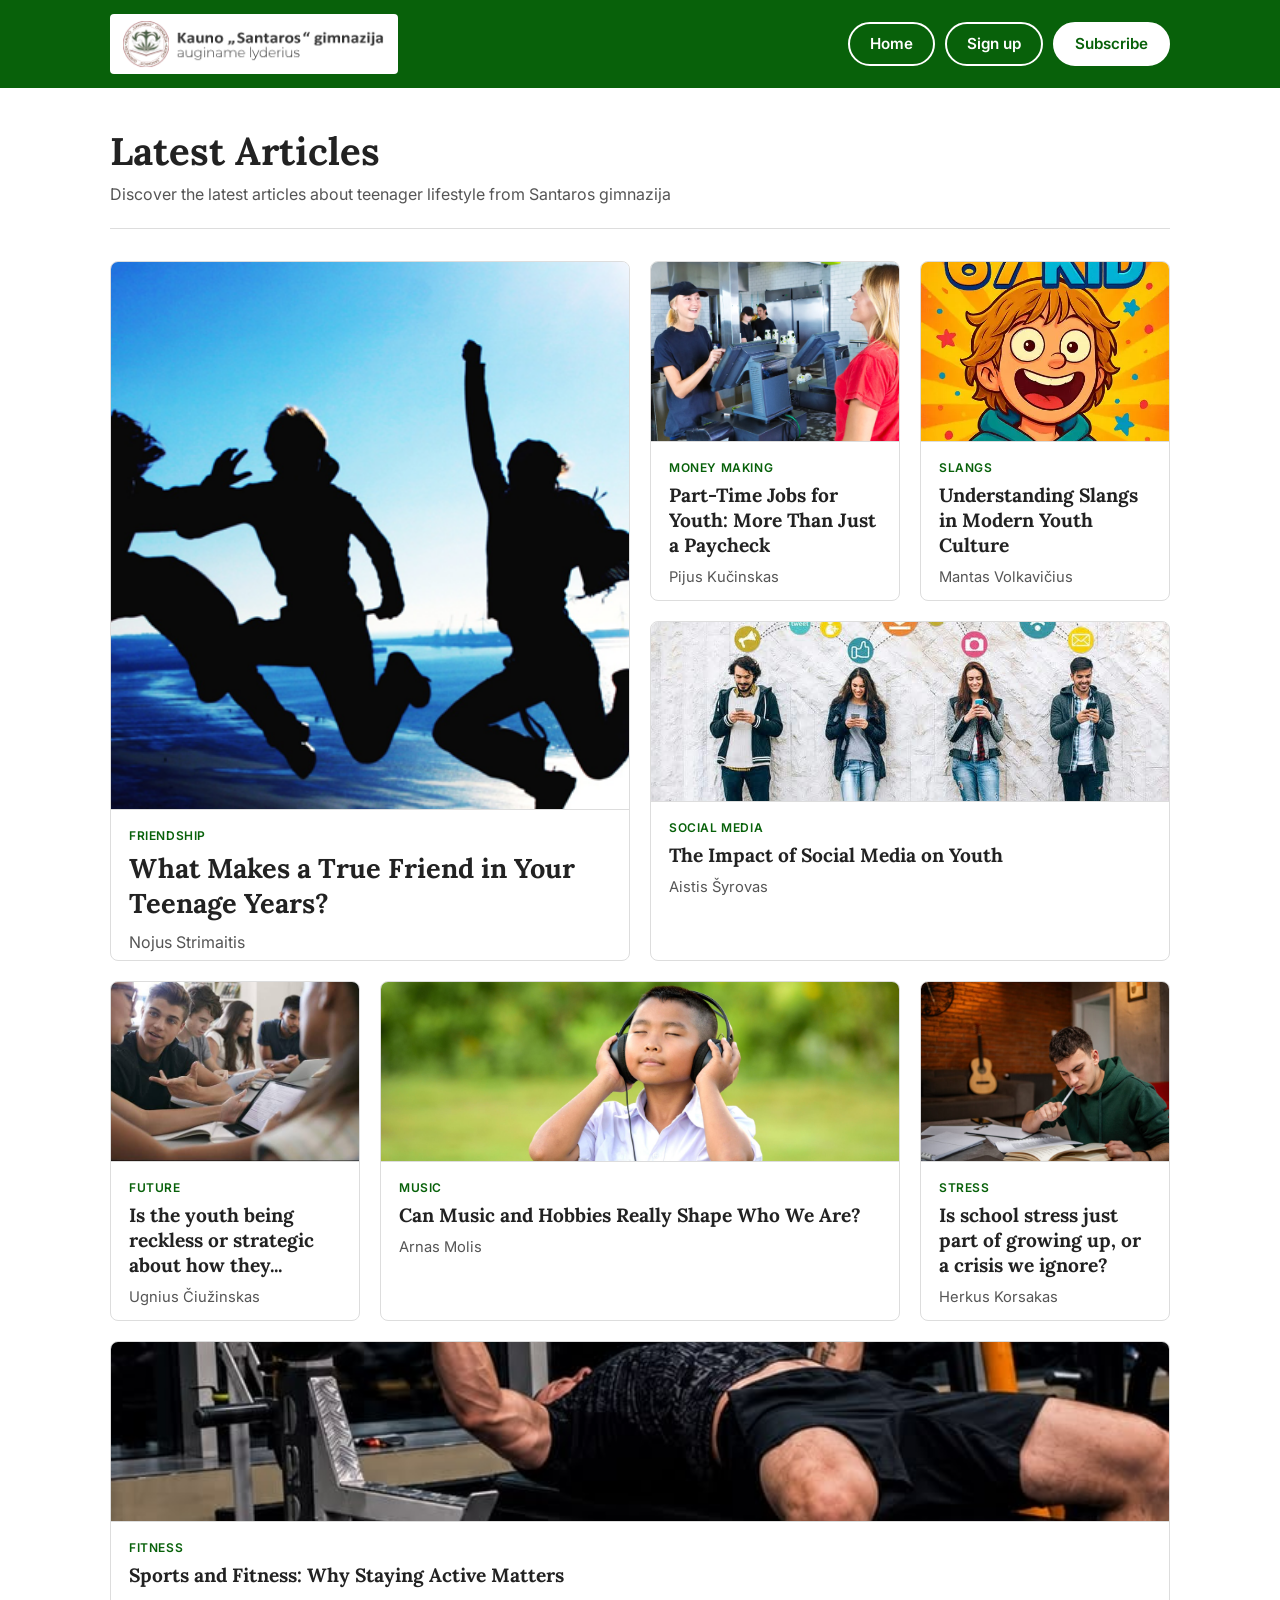
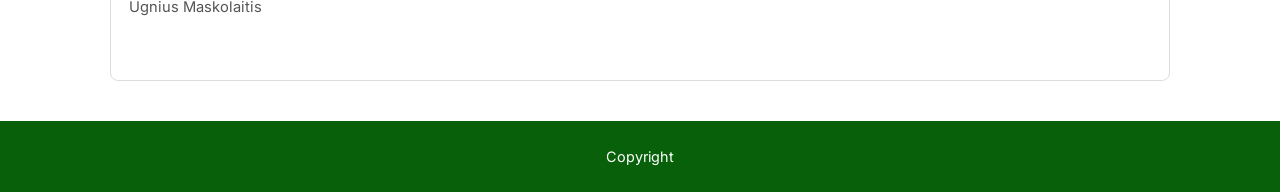
<file: index.html>
<!DOCTYPE html>
<html lang="lt">
<head>
  <meta charset="utf-8">
  <meta name="viewport" content="width=device-width, initial-scale=1, viewport-fit=cover">
  <title>Home</title>
  <link rel="icon" href="santara-logo.jpg" type="image/x-icon">
  <link rel="preconnect" href="https://fonts.googleapis.com">
  <link href="https://fonts.googleapis.com/css2?family=Lora:wght@400;700&family=Inter:wght@400;600&display=swap" rel="stylesheet">
  <link rel="stylesheet" href="css/home.css">
</head>
<body>
  <header>
    <div class="bar">
      <a class="logo" href="index.html">
        <img src="santara-new-logo.png" alt="Kauno Santaros gimnazija">
      </a>
      <nav>
        <a href="index.html">Home</a>
        <a href="#" onclick="return false">Sign up</a>
        <a class="cta" href="#" onclick="return false">Subscribe</a>
      </nav>
    </div>
  </header>

  <main>
    <h1>Latest Articles</h1>
    <p class="sub">Discover the latest articles about teenager lifestyle from Santaros gimnazija</p>
    
    <div class="grid">
      <!-- 1. Friendship -->
      <a class="card feature" href="Friendship/Artricle1.html">
        <div class="img">
          <img src="Friendship/friendship.png" alt="Friendship">
        </div>
        <div class="body">
          <span class="tag">Friendship</span>
          <h2>What Makes a True Friend in Your Teenage Years?</h2>
          <p>Nojus Strimaitis</p>
        </div>
      </a>

      <!-- 2. Money Making -->
      <a class="card" href="MoneyMaking/Artricle1.html">
        <div class="img">
          <img src="MoneyMaking/899609143_2524491261411452_3145809781350644304_n.png" alt="Money Making">
        </div>
        <div class="body">
          <span class="tag">Money Making</span>
          <h2>Part-Time Jobs for Youth: More Than Just a Paycheck</h2>
          <p>Pijus Kučinskas</p>
        </div>
      </a>

      <!-- 3. Slangs -->
      <a class="card" href="Slangs/Artricle1.html">
        <div class="img">
          <img src="Slangs/OIP.Bl46G79WP2mMJPfkw9B8qwHaHa.webp" alt="Slangs">
        </div>
        <div class="body">
          <span class="tag">Slangs</span>
          <h2>Understanding Slangs in Modern Youth Culture</h2>
          <p>Mantas Volkavičius</p>
        </div>
      </a>

      <!-- 4. Social Media -->
      <a class="card wide" href="socialMedia/Artricle1.html">
        <div class="img">
          <img src="socialMedia/download (1).jpg" alt="Social Media">
        </div>
        <div class="body">
          <span class="tag">Social Media</span>
          <h2>The Impact of Social Media on Youth</h2>
          <p>Aistis Šyrovas</p>
        </div>
      </a>

      <!-- 5. Future -->
      <a class="card" href="Future/Artricle1.html">
        <div class="img">
          <img src="Future/04c58ca1-2339-4ad8-bf11-306cc968c7b8.gif" alt="Future">
        </div>
        <div class="body">
          <span class="tag">Future</span>
          <h2>Is the youth being reckless or strategic about how they...</h2>
          <p>Ugnius Čiužinskas</p>
        </div>
      </a>

      <!-- 6. Music -->
      <a class="card wide" href="Music/Artricle1.html">
        <div class="img">
          <img src="Music/Screenshot 2026-11-12 193121.png" alt="Music">
        </div>
        <div class="body">
          <span class="tag">Music</span>
          <h2>Can Music and Hobbies Really Shape Who We Are?</h2>
          <p>Arnas Molis</p>
        </div>
      </a>

      <!-- 7. Stress -->
      <a class="card" href="Stress/Artricle1.html">
        <div class="img">
          <img src="Stress/image.png" alt="Stress">
        </div>
        <div class="body">
          <span class="tag">Stress</span>
          <h2>Is school stress just part of growing up, or a crisis we ignore?</h2>
          <p>Herkus Korsakas</p>
        </div>
      </a>

      <!-- 8. Fitness -->
      <a class="card wide full" href="Fitness/Artricle1.html">
        <div class="img">
          <img src="Fitness/2a3372b8-7e61-4d90-ba01-de84bb965b98.jpg" alt="Santara">
        </div>
        <div class="body">
          <span class="tag">Fitness</span>
          <h2>Sports and Fitness: Why Staying Active Matters</h2>
          <p>Ugnius Maskolaitis</p>
        </div>
      </a>
    </div>
  </main>

  <footer>Copyright</footer>
</body>
</html>
</file>
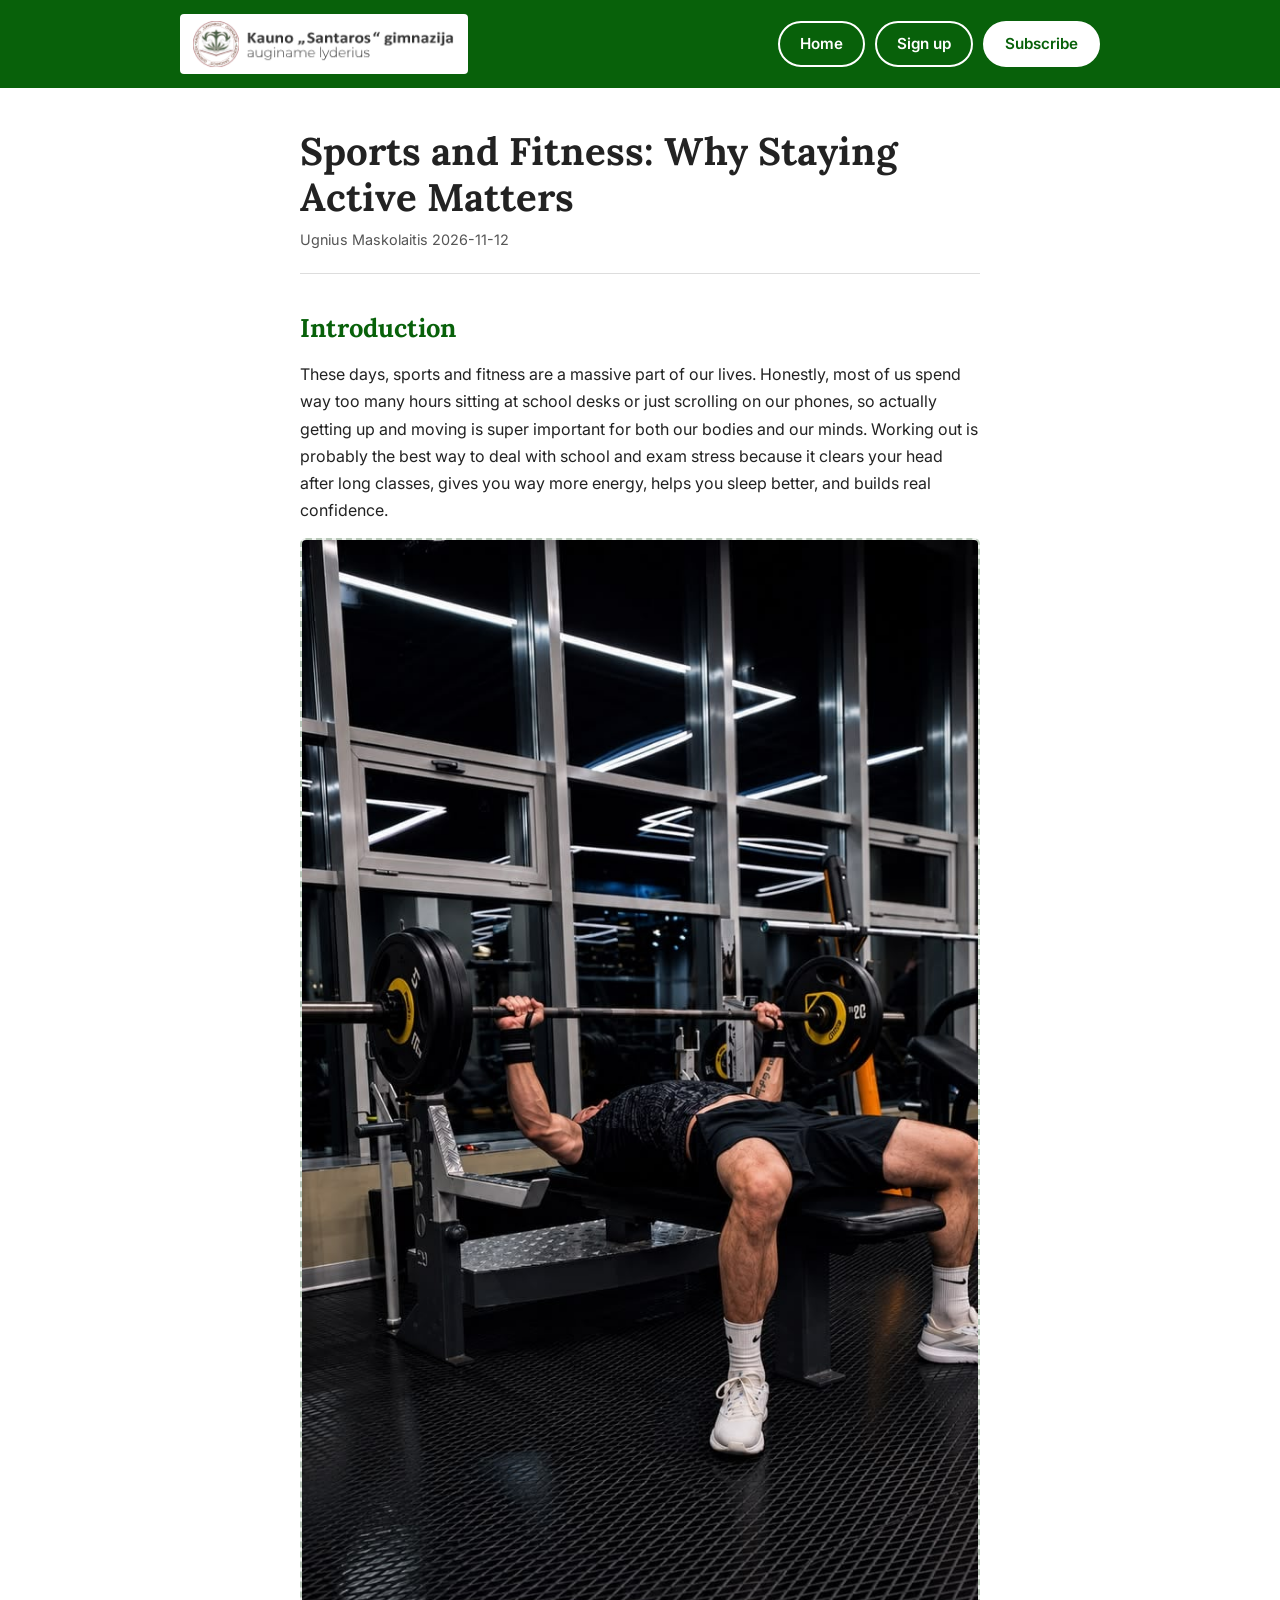
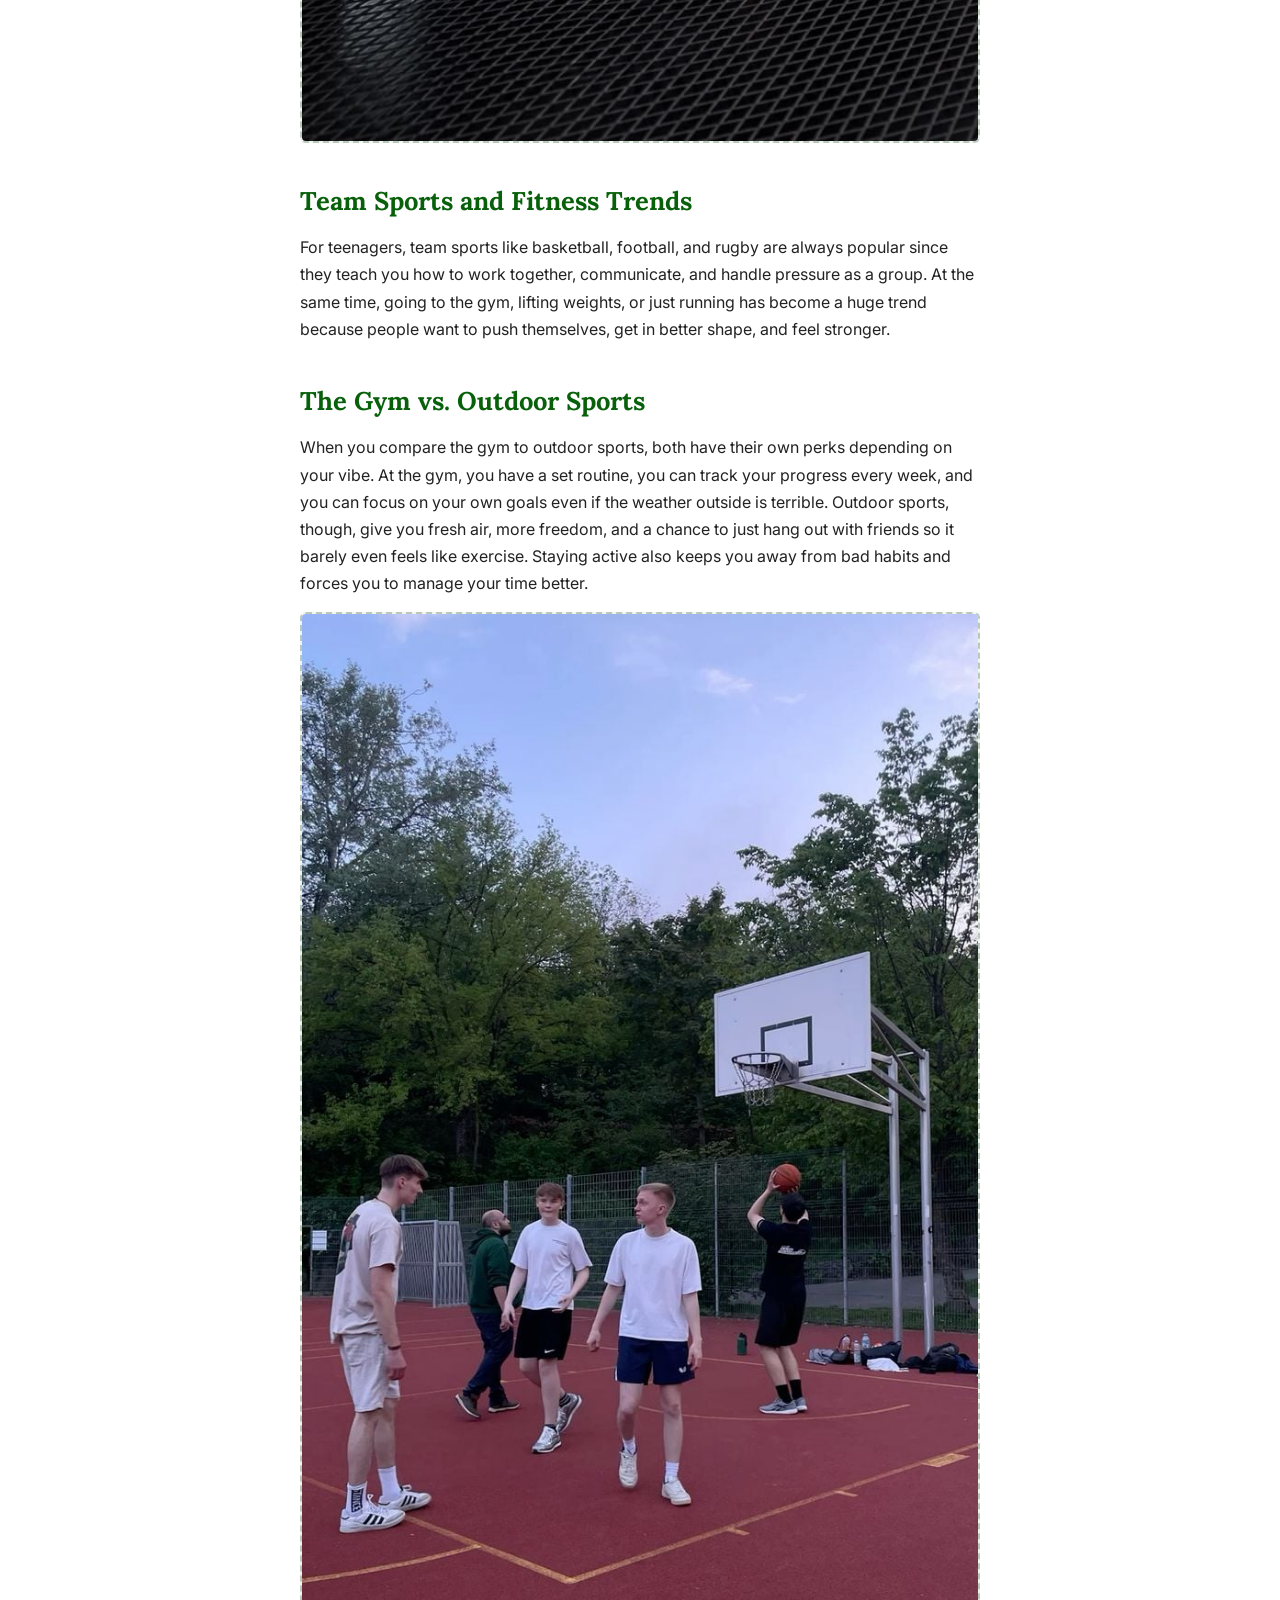
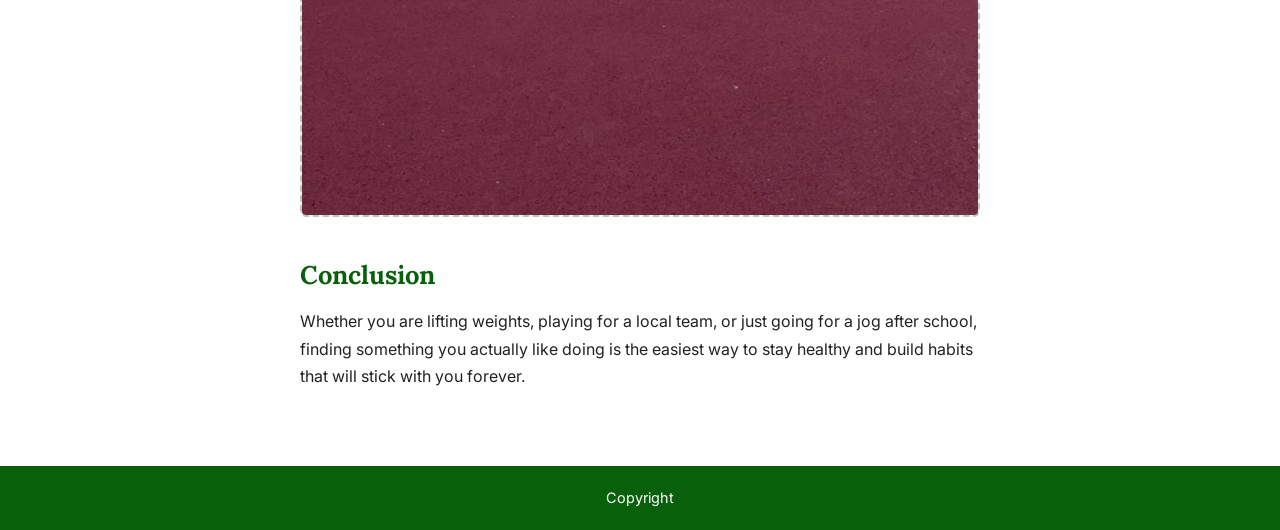
<file: Fitness/Artricle1.html>
<!DOCTYPE html>
<html lang="en">
<head>
  <meta charset="utf-8">
  <meta name="viewport" content="width=device-width, initial-scale=1, viewport-fit=cover">
  <title>Sports and Fitness: Why Staying Active Matters</title>
  <link rel="icon" href="../santara-logo.jpg" type="image/x-icon">
  <link rel="preconnect" href="https://fonts.googleapis.com">
  <link href="https://fonts.googleapis.com/css2?family=Lora:wght@400;700&family=Inter:wght@400;600&display=swap" rel="stylesheet">
  <link rel="stylesheet" href="../css/style.css">
</head>
<body>
  <header>
    <div class="bar">
      <a class="logo" href="#" onclick="return false">
        <img src="../santara-new-logo.png" alt="Kauno Santaros gimnazija">
      </a>
      <nav>
        <a href="../index.html">Home</a>
        <a href="#" onclick="return false">Sign up</a>
        <a class="cta" href="#" onclick="return false">Subscribe</a>
      </nav>
    </div>
  </header>

  <main>
    <article>
      <h1>Sports and Fitness: Why Staying Active Matters</h1>
      <p class="meta">Ugnius Maskolaitis 2026-11-12</p>
      
      <section id="intro">
        <h2>Introduction</h2>
        <p>These days, sports and fitness are a massive part of our lives. Honestly, most of us spend way too many hours sitting at school desks or just scrolling on our phones, so actually getting up and moving is super important for both our bodies and our minds. Working out is probably the best way to deal with school and exam stress because it clears your head after long classes, gives you way more energy, helps you sleep better, and builds real confidence.</p>
        <figure>
          <img class="img hero" src="2a3372b8-7e61-4d90-ba01-de84bb965b98.jpg" alt="Image placeholder">
        </figure>
      </section>

      <section id="s1">
        <h2>Team Sports and Fitness Trends</h2>
        <p>For teenagers, team sports like basketball, football, and rugby are always popular since they teach you how to work together, communicate, and handle pressure as a group. At the same time, going to the gym, lifting weights, or just running has become a huge trend because people want to push themselves, get in better shape, and feel stronger.</p>
        
      </section>

      <section id="s2">
        <h2>The Gym vs. Outdoor Sports</h2>
        <p>When you compare the gym to outdoor sports, both have their own perks depending on your vibe. At the gym, you have a set routine, you can track your progress every week, and you can focus on your own goals even if the weather outside is terrible. Outdoor sports, though, give you fresh air, more freedom, and a chance to just hang out with friends so it barely even feels like exercise. Staying active also keeps you away from bad habits and forces you to manage your time better.</p>
        <figure>
          <img class="img" src="15bc6e39-9980-4786-9999-7d5f4f20382f.jpg" alt="Image placeholder">
        </figure>
      </section>

      <section id="s3">
        <h2>Conclusion</h2>
        <p>Whether you are lifting weights, playing for a local team, or just going for a jog after school, finding something you actually like doing is the easiest way to stay healthy and build habits that will stick with you forever.</p>
      </section>
    </article>
  </main>

  <footer>Copyright</footer>
</body>
</html>
</file>
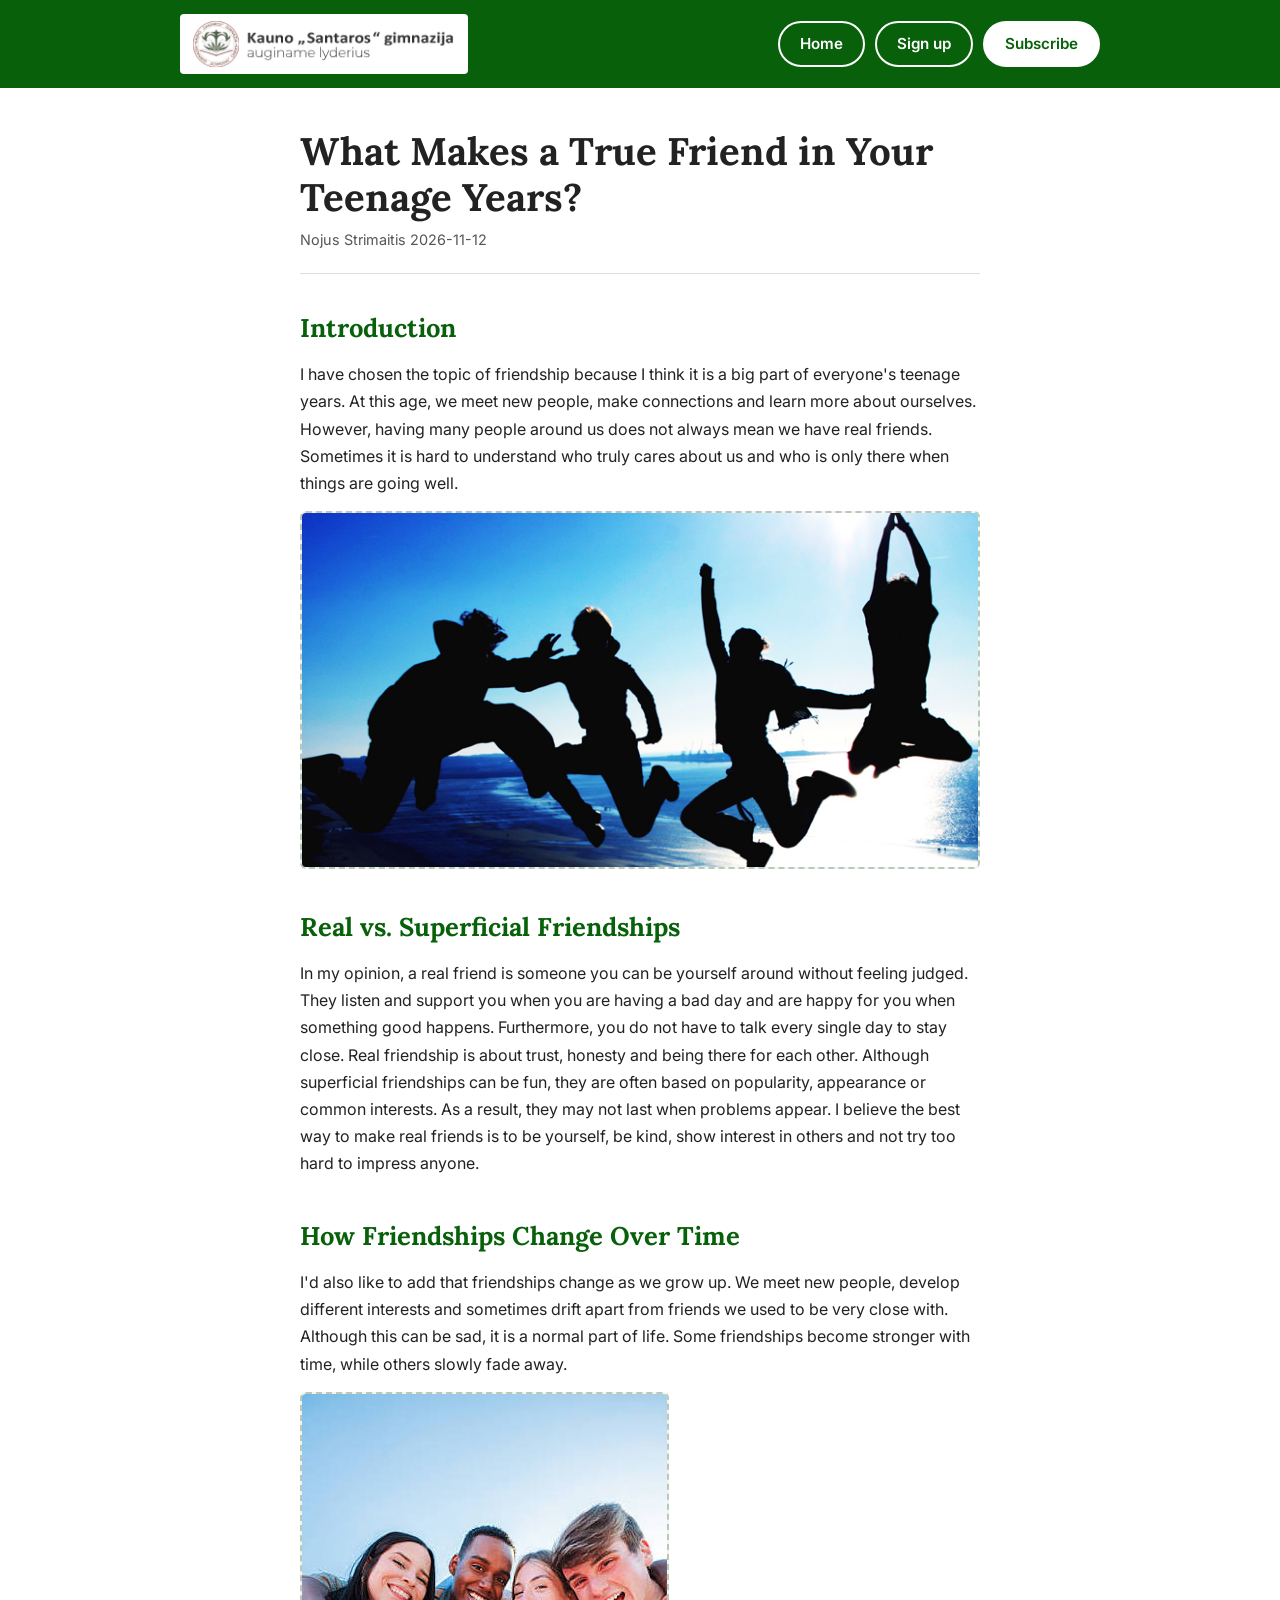
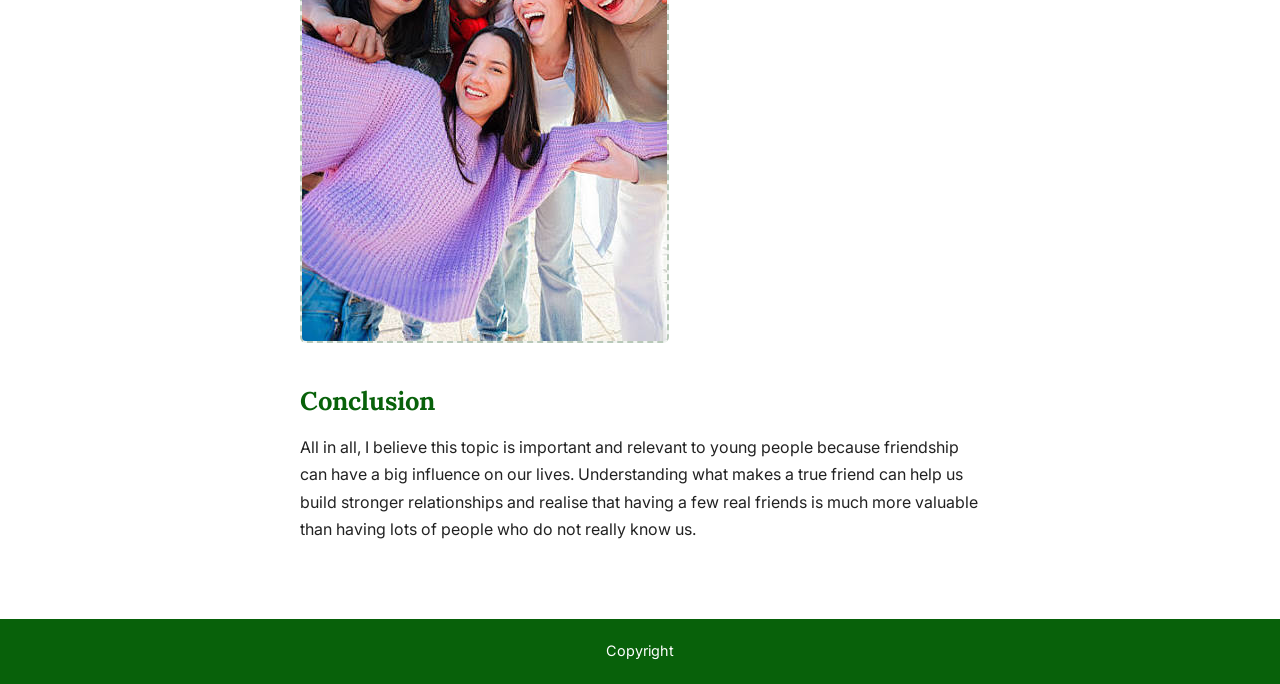
<file: Friendship/Artricle1.html>
<!DOCTYPE html>
<html lang="en">
<head>
  <meta charset="utf-8">
  <meta name="viewport" content="width=device-width, initial-scale=1, viewport-fit=cover">
  <title>What Makes a True Friend in Your Teenage Years?</title>
  <link rel="icon" href="../santara-logo.jpg" type="image/x-icon">
  <link rel="preconnect" href="https://fonts.googleapis.com">
  <link href="https://fonts.googleapis.com/css2?family=Lora:wght@400;700&family=Inter:wght@400;600&display=swap" rel="stylesheet">
  <link rel="stylesheet" href="../css/style.css">
</head>
<body>
  <header>
    <div class="bar">
      <a class="logo" href="#" onclick="return false">
        <img src="../santara-new-logo.png" alt="Kauno Santaros gimnazija">
      </a>
      <nav>
        <a href="../index.html">Home</a>
        <a href="#" onclick="return false">Sign up</a>
        <a class="cta" href="#" onclick="return false">Subscribe</a>
      </nav>
    </div>
  </header>

  <main>
    <article>
      <h1>What Makes a True Friend in Your Teenage Years?</h1>
      <p class="meta">Nojus Strimaitis 2026-11-12</p>
      
      <section id="intro">
        <h2>Introduction</h2>
        <p>I have chosen the topic of friendship because I think it is a big part of everyone's teenage years. At this age, we meet new people, make connections and learn more about ourselves. However, having many people around us does not always mean we have real friends. Sometimes it is hard to understand who truly cares about us and who is only there when things are going well.</p>
        <figure>
          <img class="img hero" src="friendship.png" alt="Image placeholder">
        </figure>
      </section>

      <section id="s1">
        <h2>Real vs. Superficial Friendships</h2>
        <p>In my opinion, a real friend is someone you can be yourself around without feeling judged. They listen and support you when you are having a bad day and are happy for you when something good happens. Furthermore, you do not have to talk every single day to stay close. Real friendship is about trust, honesty and being there for each other. Although superficial friendships can be fun, they are often based on popularity, appearance or common interests. As a result, they may not last when problems appear. I believe the best way to make real friends is to be yourself, be kind, show interest in others and not try too hard to impress anyone.</p>
       
      </section>

      <section id="s2">
        <h2>How Friendships Change Over Time</h2>
        <p>I'd also like to add that friendships change as we grow up. We meet new people, develop different interests and sometimes drift apart from friends we used to be very close with. Although this can be sad, it is a normal part of life. Some friendships become stronger with time, while others slowly fade away.</p>
        <figure>
          <img class="img hero" src="images.png" alt="Image placeholder">
        </figure>
      </section>

      <section id="s3">
        <h2>Conclusion</h2>
        <p>All in all, I believe this topic is important and relevant to young people because friendship can have a big influence on our lives. Understanding what makes a true friend can help us build stronger relationships and realise that having a few real friends is much more valuable than having lots of people who do not really know us.</p>
      </section>
    </article>
  </main>

  <footer>Copyright</footer>
</body>
</html>
</file>
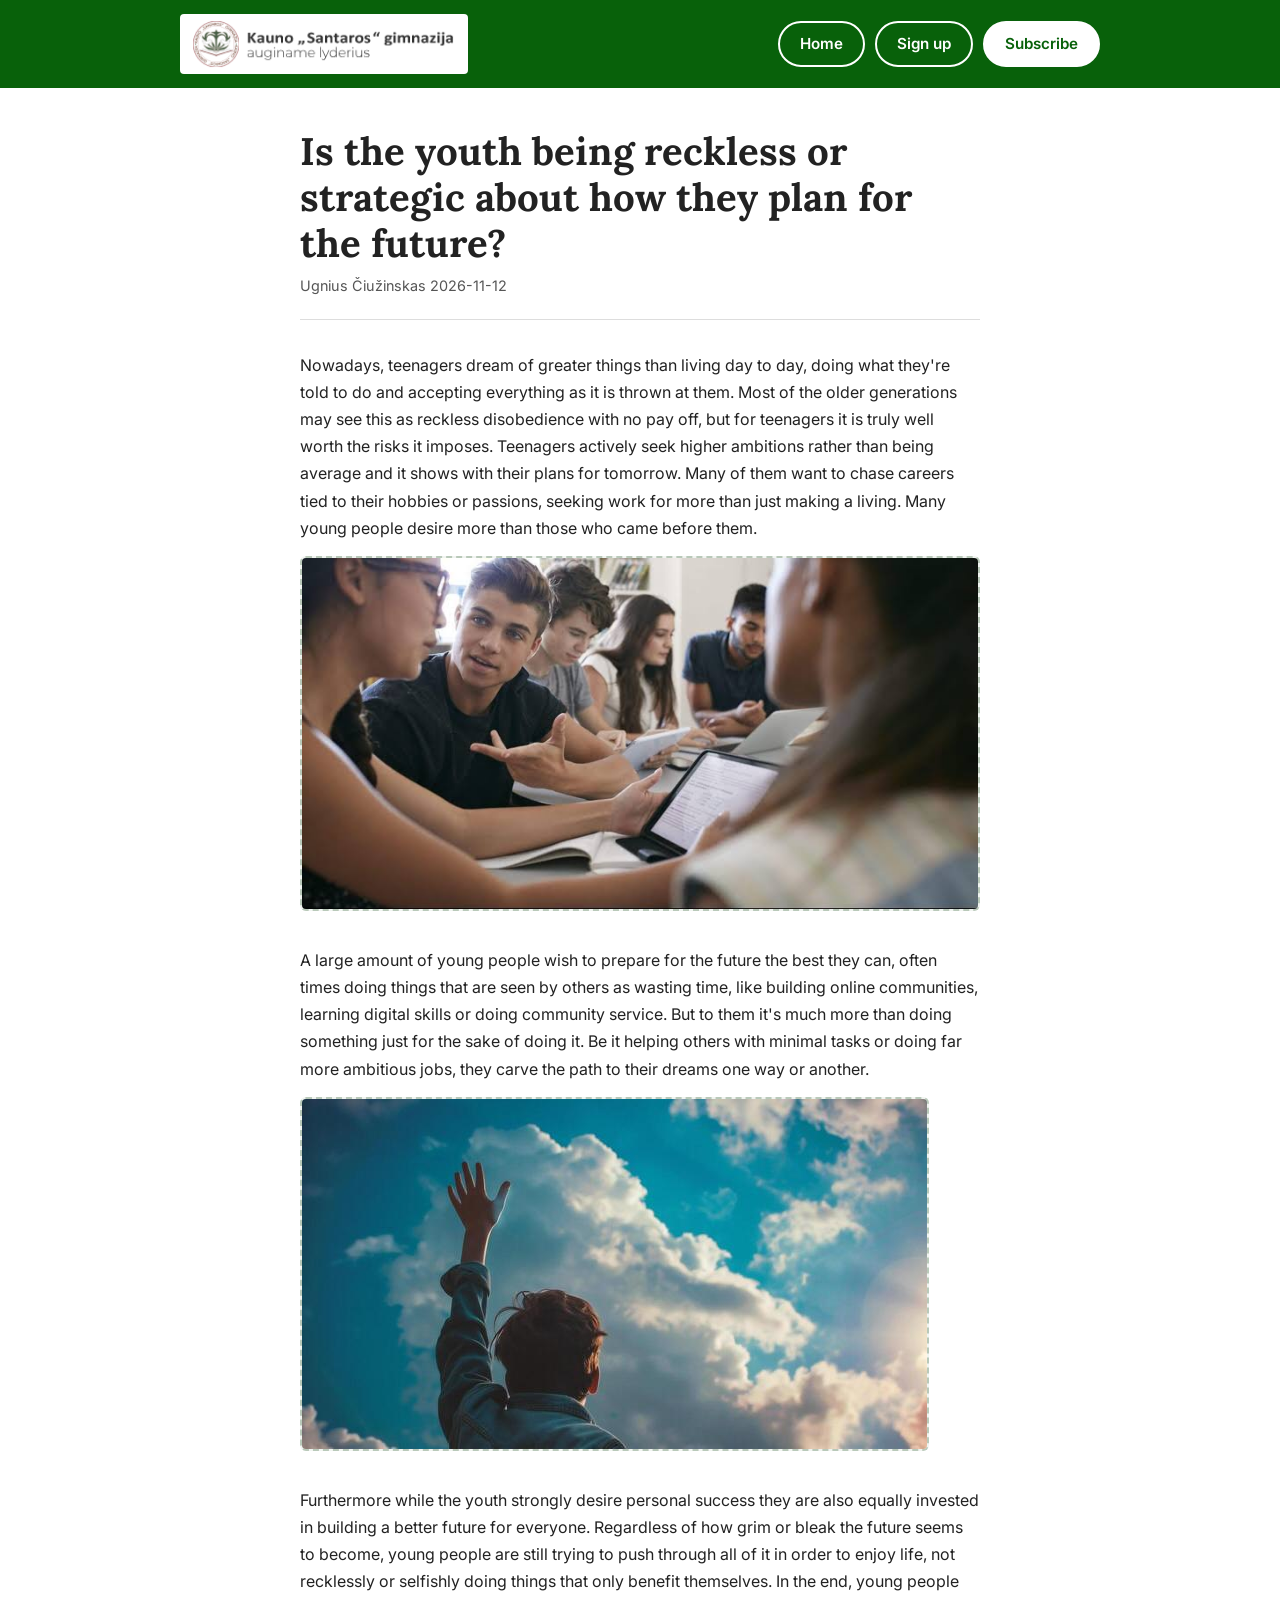
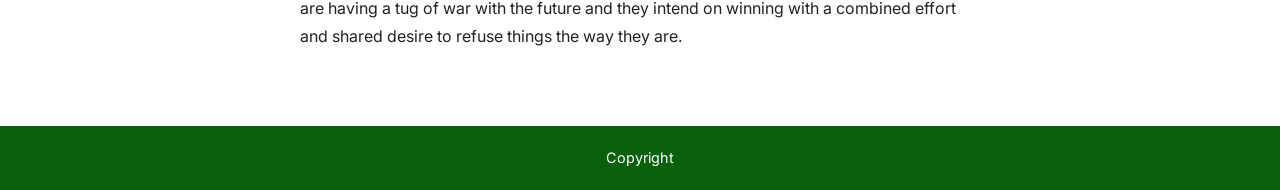
<file: Future/Artricle1.html>
<!DOCTYPE html>
<html lang="en">
<head>
  <meta charset="utf-8">
  <meta name="viewport" content="width=device-width, initial-scale=1, viewport-fit=cover">
  <title>Is the youth being reckless or strategic about how they plan for the future?</title>
  <link rel="icon" href="../santara-logo.jpg" type="image/x-icon">
  <link rel="preconnect" href="https://fonts.googleapis.com">
  <link href="https://fonts.googleapis.com/css2?family=Lora:wght@400;700&family=Inter:wght@400;600&display=swap" rel="stylesheet">
  <link rel="stylesheet" href="../css/style.css">
</head>
<body>
  <header>
    <div class="bar">
      <a class="logo" href="#" onclick="return false">
        <img src="../santara-new-logo.png" alt="Kauno Santaros gimnazija">
      </a>
      <nav>
        <a href="../index.html">Home</a>
        <a href="#" onclick="return false">Sign up</a>
        <a class="cta" href="#" onclick="return false">Subscribe</a>
      </nav>
    </div>
  </header>

  <main>
    <article>
      <h1>Is the youth being reckless or strategic about how they plan for the future?</h1>
      <p class="meta">Ugnius Čiužinskas 2026-11-12</p>
      
      <section id="intro">
        <p>Nowadays, teenagers dream of greater things than living day to day, doing what they're told to do and accepting everything as it is thrown at them. Most of the older generations may see this as reckless disobedience with no pay off, but for teenagers it is truly well worth the risks it imposes. Teenagers actively seek higher ambitions rather than being average and it shows with their plans for tomorrow. Many of them want to chase careers tied to their hobbies or passions, seeking work for more than just making a living. Many young people desire more than those who came before them.</p>
        <figure>
          <img class="img hero" src="04c58ca1-2339-4ad8-bf11-306cc968c7b8.gif" alt="Image placeholder">
        </figure>
      </section>

      <section id="s1">
        <p>A large amount of young people wish to prepare for the future the best they can, often times doing things that are seen by others as wasting time, like building online communities, learning digital skills or doing community service. But to them it's much more than doing something just for the sake of doing it. Be it helping others with minimal tasks or doing far more ambitious jobs, they carve the path to their dreams one way or another.</p>
        <figure>
          <img class="img" src="054fe3fd-34fb-4508-b0a5-00dfeccf3e95.gif" alt="Image placeholder">
        </figure>
      </section>

      <section id="s2">
        <p>Furthermore while the youth strongly desire personal success they are also equally invested in building a better future for everyone. Regardless of how grim or bleak the future seems to become, young people are still trying to push through all of it in order to enjoy life, not recklessly or selfishly doing things that only benefit themselves. In the end, young people are having a tug of war with the future and they intend on winning with a combined effort and shared desire to refuse things the way they are.</p>
      </section>
    </article>
  </main>

  <footer>Copyright</footer>
</body>
</html>
</file>
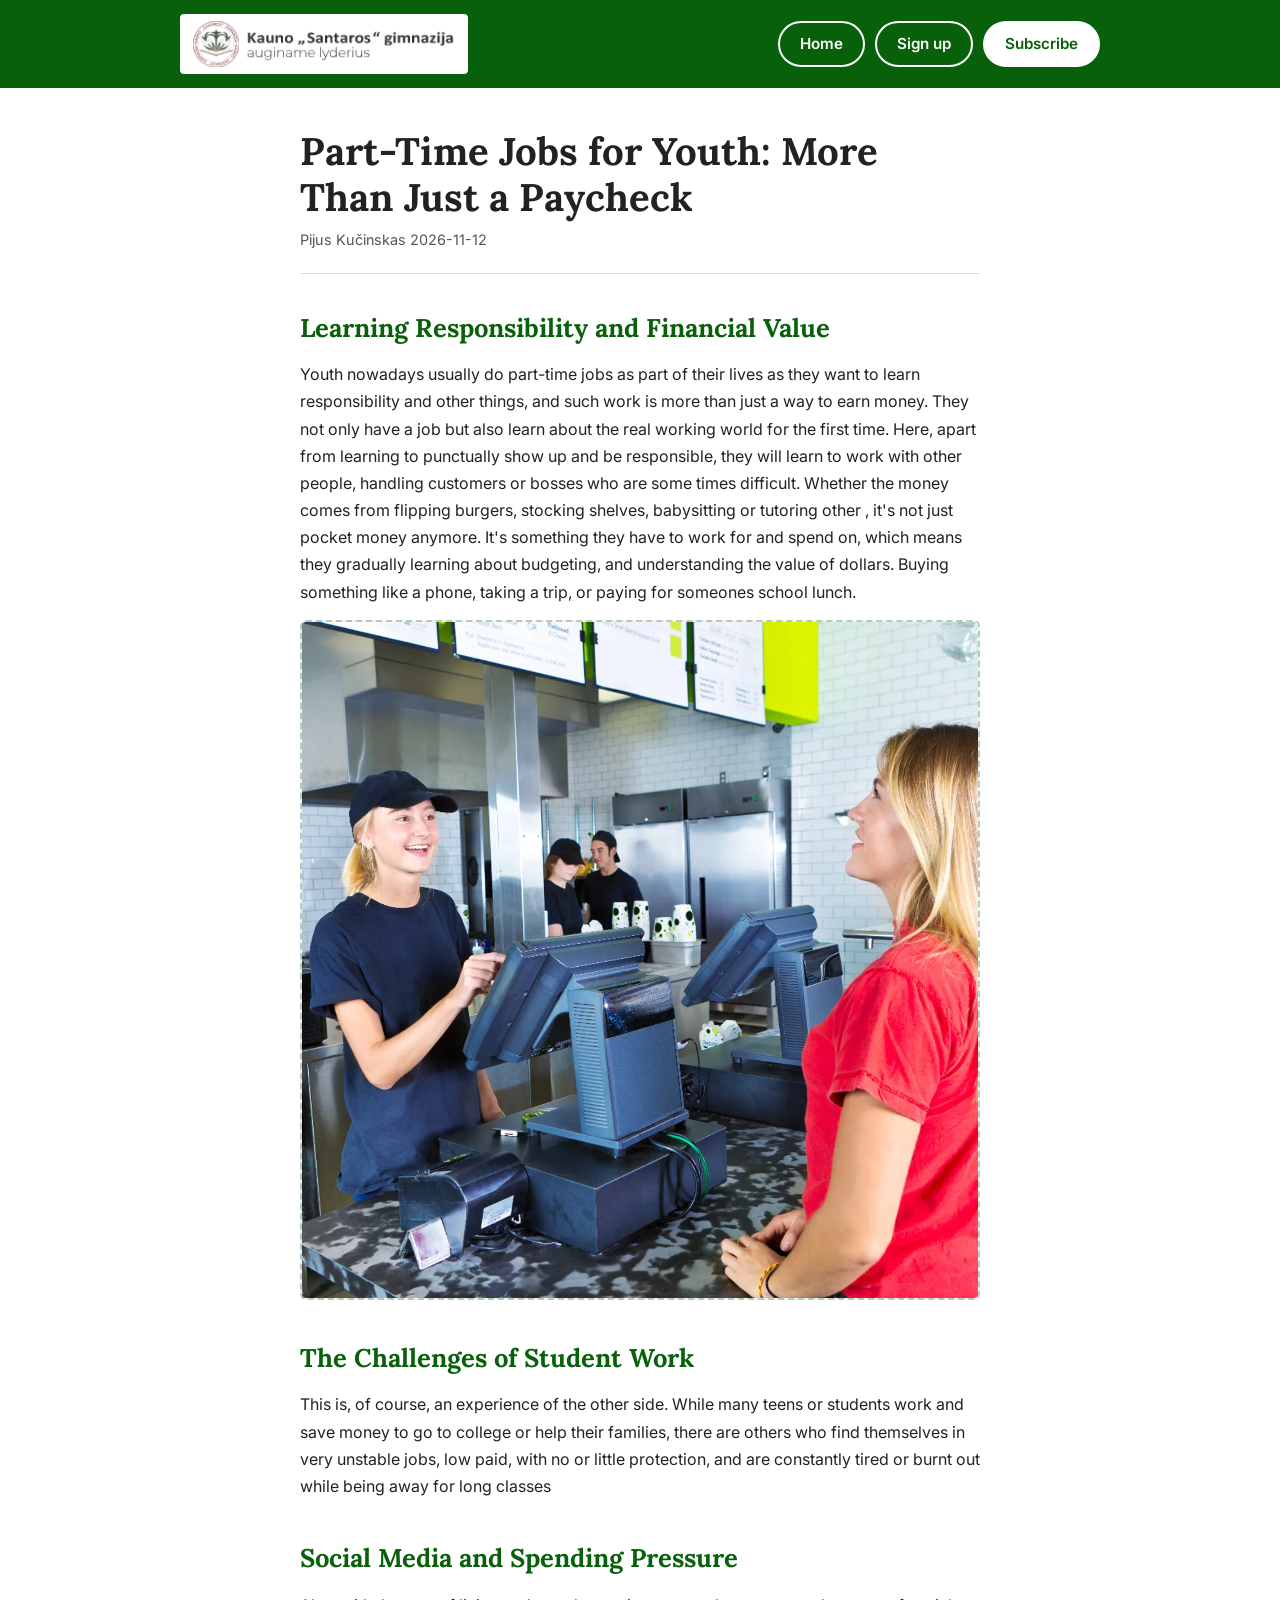
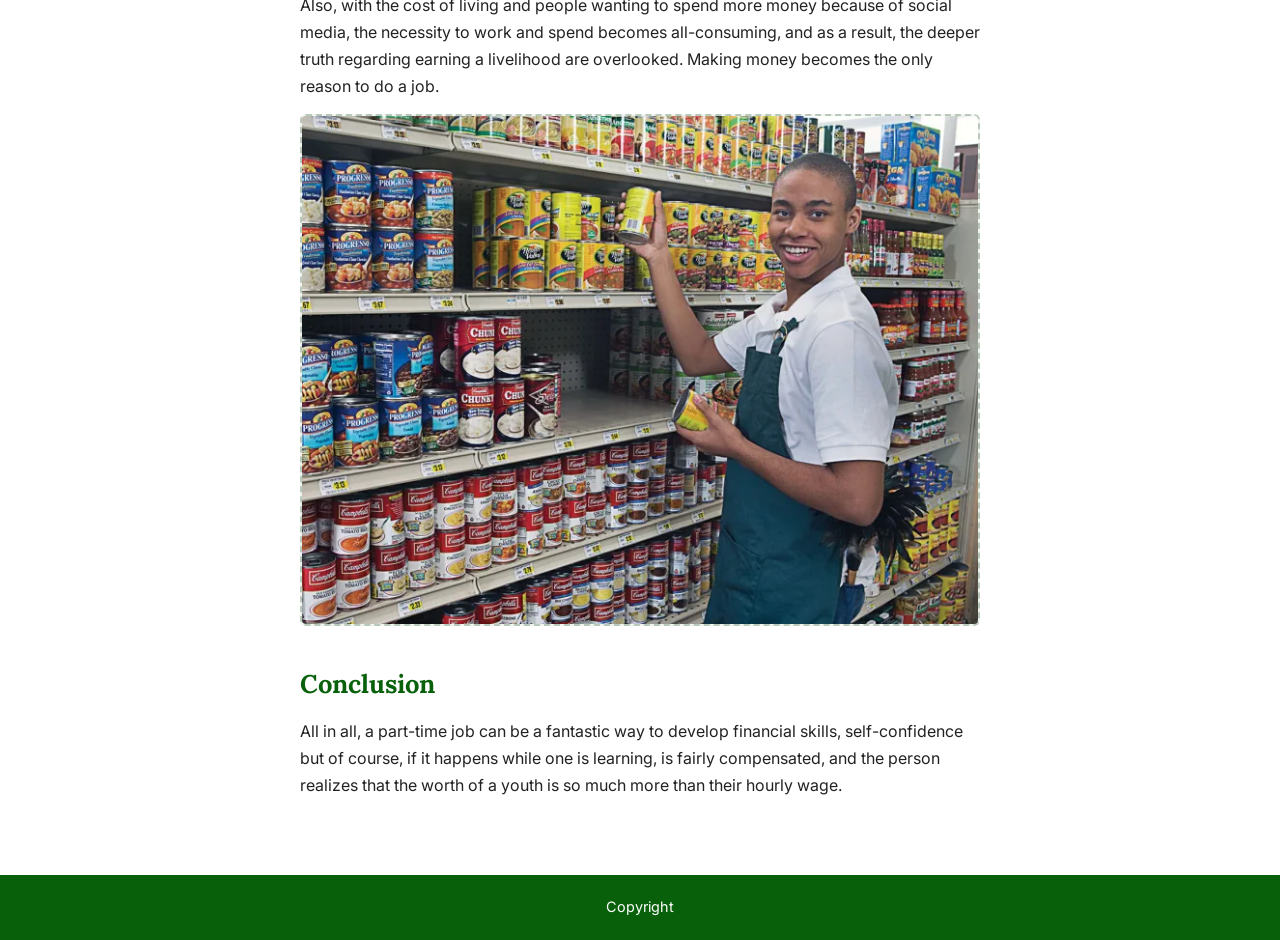
<file: MoneyMaking/Artricle1.html>
<!DOCTYPE html>
<html lang="en">
<head>
  <meta charset="utf-8">
  <meta name="viewport" content="width=device-width, initial-scale=1, viewport-fit=cover">
  <title>Part-Time Jobs for Youth: More Than Just a Paycheck</title>
  <link rel="icon" href="../santara-logo.jpg" type="image/x-icon">
  <link rel="preconnect" href="https://fonts.googleapis.com">
  <link href="https://fonts.googleapis.com/css2?family=Lora:wght@400;700&family=Inter:wght@400;600&display=swap" rel="stylesheet">
  <link rel="stylesheet" href="../css/style.css">
</head>
<body>
  <header>
    <div class="bar">
      <a class="logo" href="#" onclick="return false">
        <img src="../santara-new-logo.png" alt="Kauno Santaros gimnazija">
      </a>
      <nav>
        <a href="../index.html">Home</a>
        <a href="#" onclick="return false">Sign up</a>
        <a class="cta" href="#" onclick="return false">Subscribe</a>
      </nav>
    </div>
  </header>

  <main>
    <article>
      <h1>Part-Time Jobs for Youth: More Than Just a Paycheck</h1>
      <p class="meta">Pijus Kučinskas 2026-11-12</p>
      
      <section id="intro">
        <h2>Learning Responsibility and Financial Value</h2>
        <p>Youth nowadays usually do part-time jobs as part of their lives as they want to learn responsibility and other things, and such work is more than just a way to earn money. They not only have a job but also learn about the real working world for the first time. Here, apart from learning to punctually show up and be responsible, they will learn to work with other people, handling customers or bosses who are some times difficult. Whether the money comes from flipping burgers, stocking shelves, babysitting or tutoring other , it's not just pocket money anymore. It's something they have to work for and spend on, which means they gradually learning about budgeting, and understanding the value of dollars. Buying something like a phone, taking a trip, or paying for someones school lunch.</p>
        <figure>
          <img class="img hero" src="899609143_2524491261411452_3145809781350644304_n.png" alt="Image placeholder">
        </figure>
      </section>

      <section id="s1">
        <h2>The Challenges of Student Work</h2>
        <p>This is, of course, an experience of the other side. While many teens or students work and save money to go to college or help their families, there are others who find themselves in very unstable jobs, low paid, with no or little protection, and are constantly tired or burnt out while being away for long classes</p>
      </section>

      <section id="s2">
        <h2>Social Media and Spending Pressure</h2>
        <p>Also, with the cost of living and people wanting to spend more money because of social media, the necessity to work and spend becomes all-consuming, and as a result, the deeper truth regarding earning a livelihood are overlooked. Making money becomes the only reason to do a job.</p>
        <figure>
          <img class="img" src="900949082_1197306896318017_1449300535917047776_n.png" alt="Image placeholder">
        </figure>
      </section>

      <section id="s3">
        <h2>Conclusion</h2>
        <p>All in all, a part-time job can be a fantastic way to develop financial skills, self-confidence but of course, if it happens while one is learning, is fairly compensated, and the person realizes that the worth of a youth is so much more than their hourly wage.</p>
      </section>
    </article>
  </main>

  <footer>Copyright</footer>
</body>
</html>
</file>
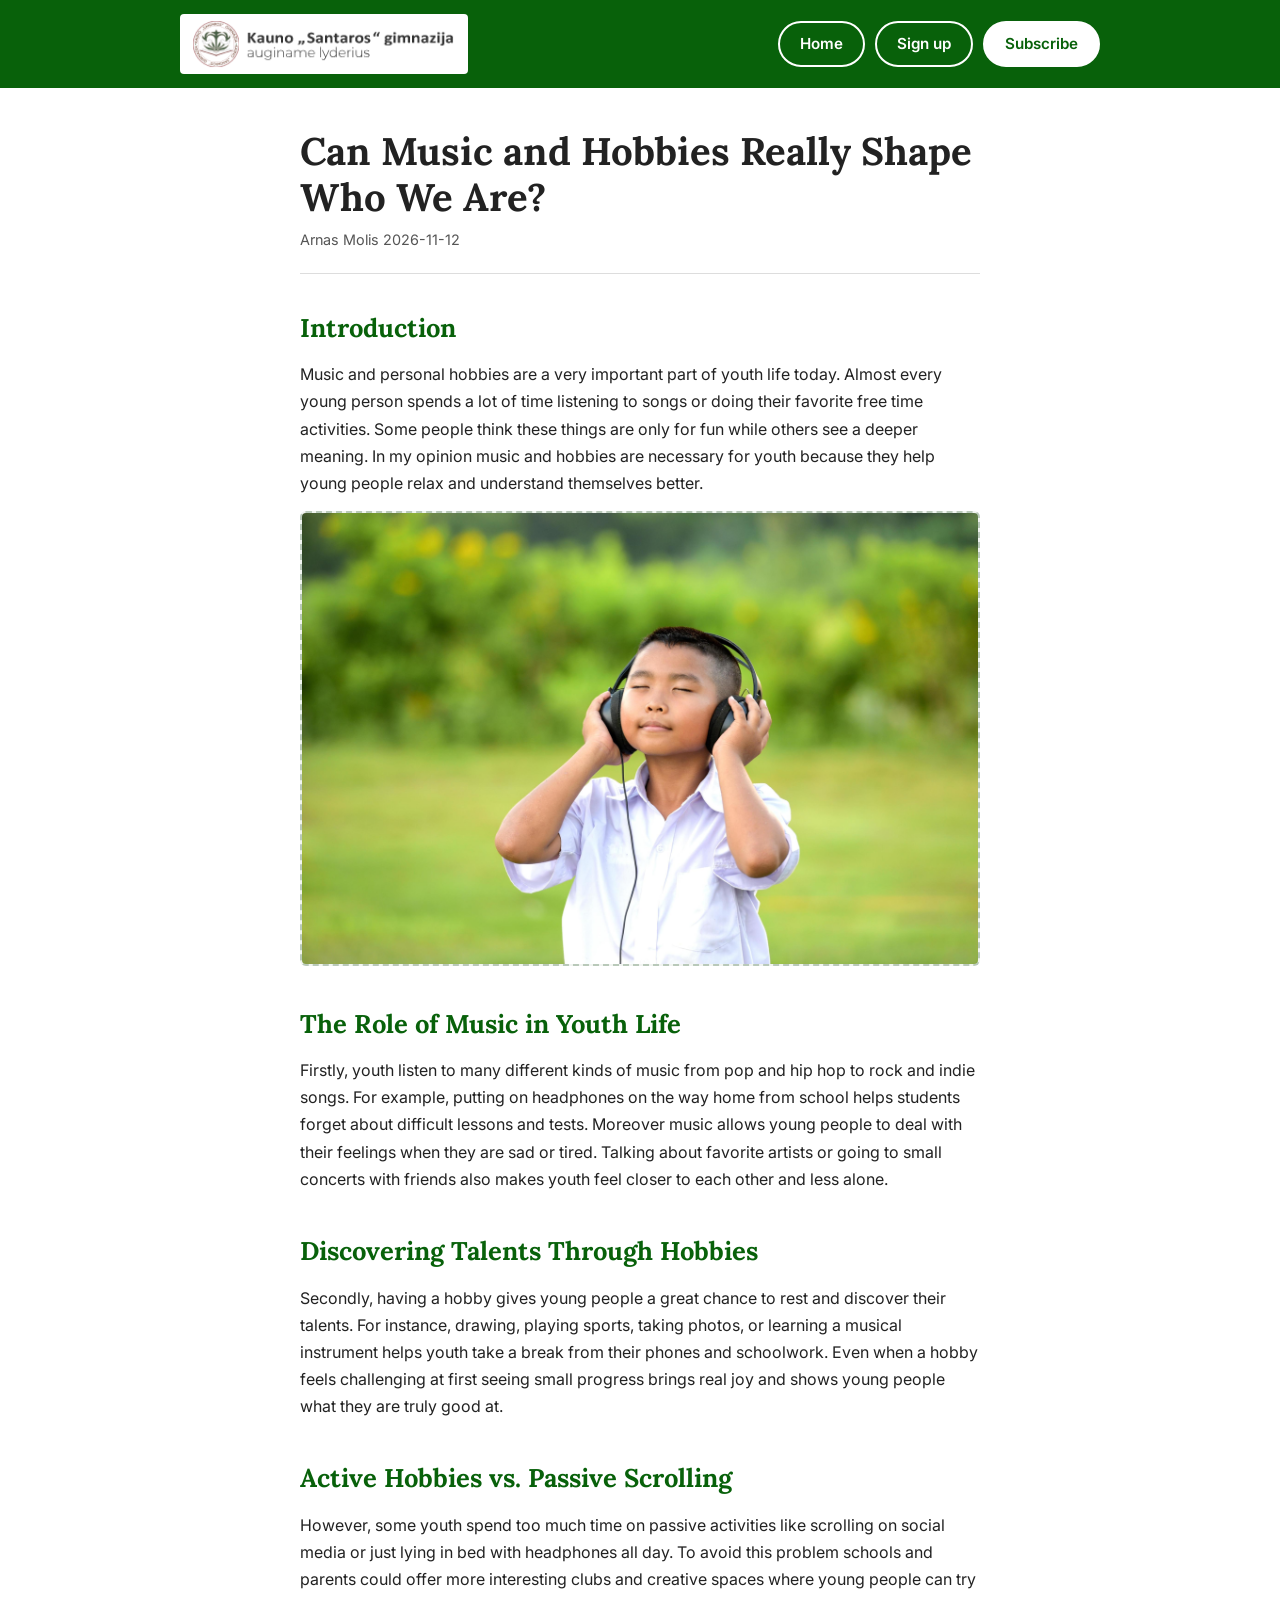
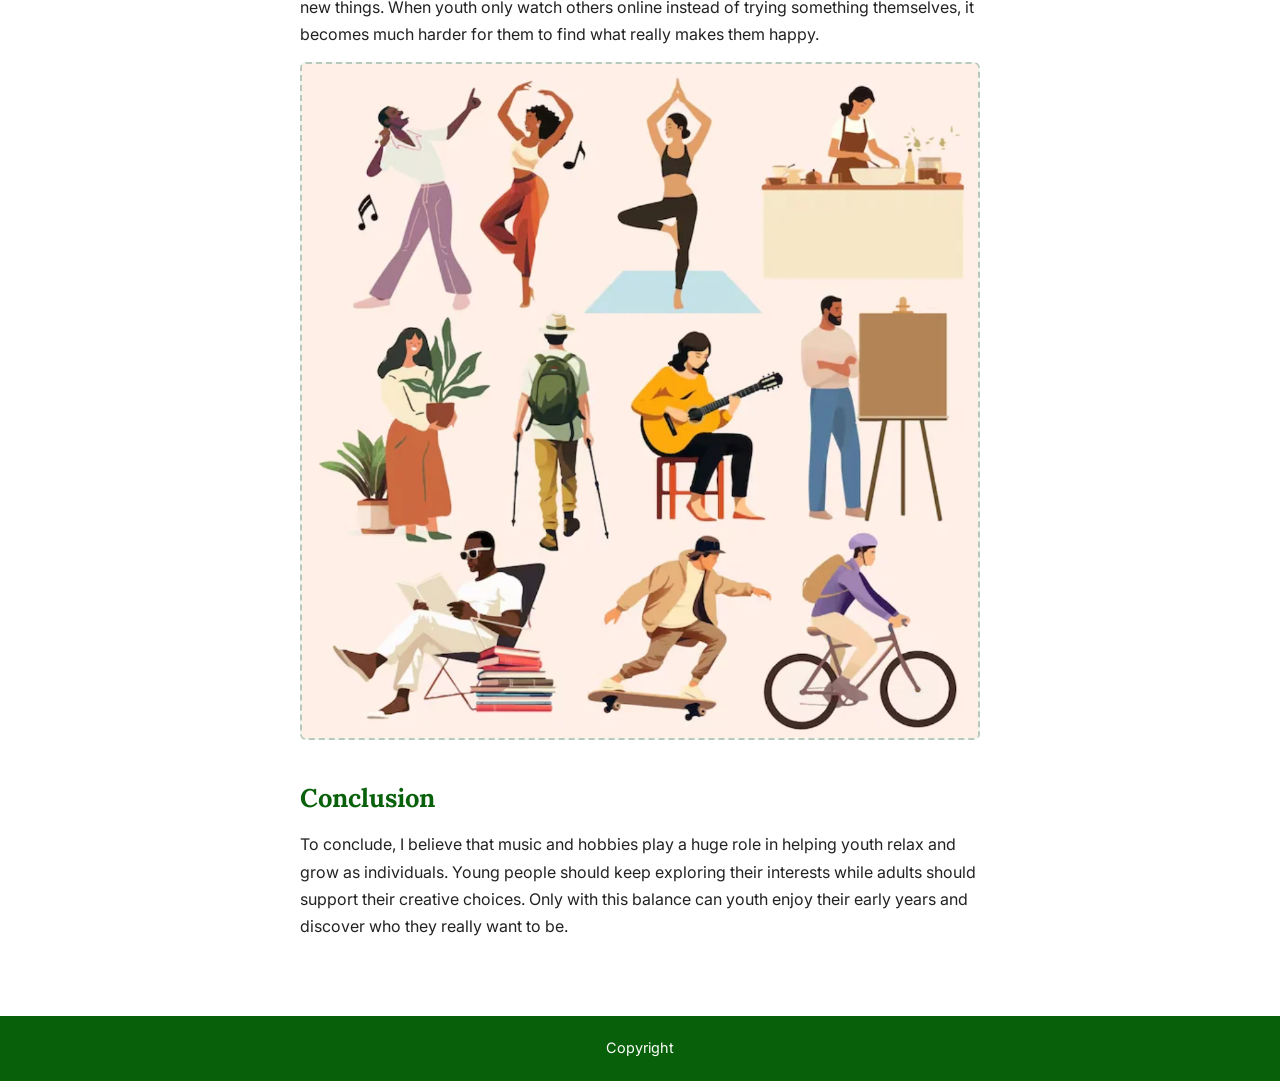
<file: Music/Artricle1.html>
<!DOCTYPE html>
<html lang="en">
<head>
  <meta charset="utf-8">
  <meta name="viewport" content="width=device-width, initial-scale=1, viewport-fit=cover">
  <title>Can Music and Hobbies Really Shape Who We Are?</title>
  <link rel="icon" href="../santara-logo.jpg" type="image/x-icon">
  <link rel="preconnect" href="https://fonts.googleapis.com">
  <link href="https://fonts.googleapis.com/css2?family=Lora:wght@400;700&family=Inter:wght@400;600&display=swap" rel="stylesheet">
  <link rel="stylesheet" href="../css/style.css">
</head>
<body>
  <header>
    <div class="bar">
      <a class="logo" href="#" onclick="return false">
        <img src="../santara-new-logo.png" alt="Kauno Santaros gimnazija">
      </a>
      <nav>
        <a href="../index.html">Home</a>
        <a href="#" onclick="return false">Sign up</a>
        <a class="cta" href="#" onclick="return false">Subscribe</a>
      </nav>
    </div>
  </header>

  <main>
    <article>
      <h1>Can Music and Hobbies Really Shape Who We Are?</h1>
      <p class="meta">Arnas Molis 2026-11-12</p>
      
      <section id="intro">
        <h2>Introduction</h2>
        <p>Music and personal hobbies are a very important part of youth life today. Almost every young person spends a lot of time listening to songs or doing their favorite free time activities. Some people think these things are only for fun while others see a deeper meaning. In my opinion music and hobbies are necessary for youth because they help young people relax and understand themselves better.</p>
        <figure>
          <img class="img hero" src="Screenshot 2026-11-12 193121.png" alt="Image placeholder">
        </figure>
      </section>

      <section id="s1">
        <h2>The Role of Music in Youth Life</h2>
        <p>Firstly, youth listen to many different kinds of music from pop and hip hop to rock and indie songs. For example, putting on headphones on the way home from school helps students forget about difficult lessons and tests. Moreover music allows young people to deal with their feelings when they are sad or tired. Talking about favorite artists or going to small concerts with friends also makes youth feel closer to each other and less alone.</p>
      </section>

      <section id="s2">
        <h2>Discovering Talents Through Hobbies</h2>
        <p>Secondly, having a hobby gives young people a great chance to rest and discover their talents. For instance, drawing, playing sports, taking photos, or learning a musical instrument helps youth take a break from their phones and schoolwork. Even when a hobby feels challenging at first seeing small progress brings real joy and shows young people what they are truly good at.</p>
      </section>

      <section id="s3">
        <h2>Active Hobbies vs. Passive Scrolling</h2>
        <p>However, some youth spend too much time on passive activities like scrolling on social media or just lying in bed with headphones all day. To avoid this problem schools and parents could offer more interesting clubs and creative spaces where young people can try new things. When youth only watch others online instead of trying something themselves, it becomes much harder for them to find what really makes them happy.</p>
        <figure>
          <img class="img" src="Screenshot 2026-11-12 193207.png" alt="Image placeholder">
        </figure>
      </section>

      <section id="s4">
        <h2>Conclusion</h2>
        <p>To conclude, I believe that music and hobbies play a huge role in helping youth relax and grow as individuals. Young people should keep exploring their interests while adults should support their creative choices. Only with this balance can youth enjoy their early years and discover who they really want to be.</p>
      </section>
    </article>
  </main>

  <footer>Copyright</footer>
</body>
</html>
</file>
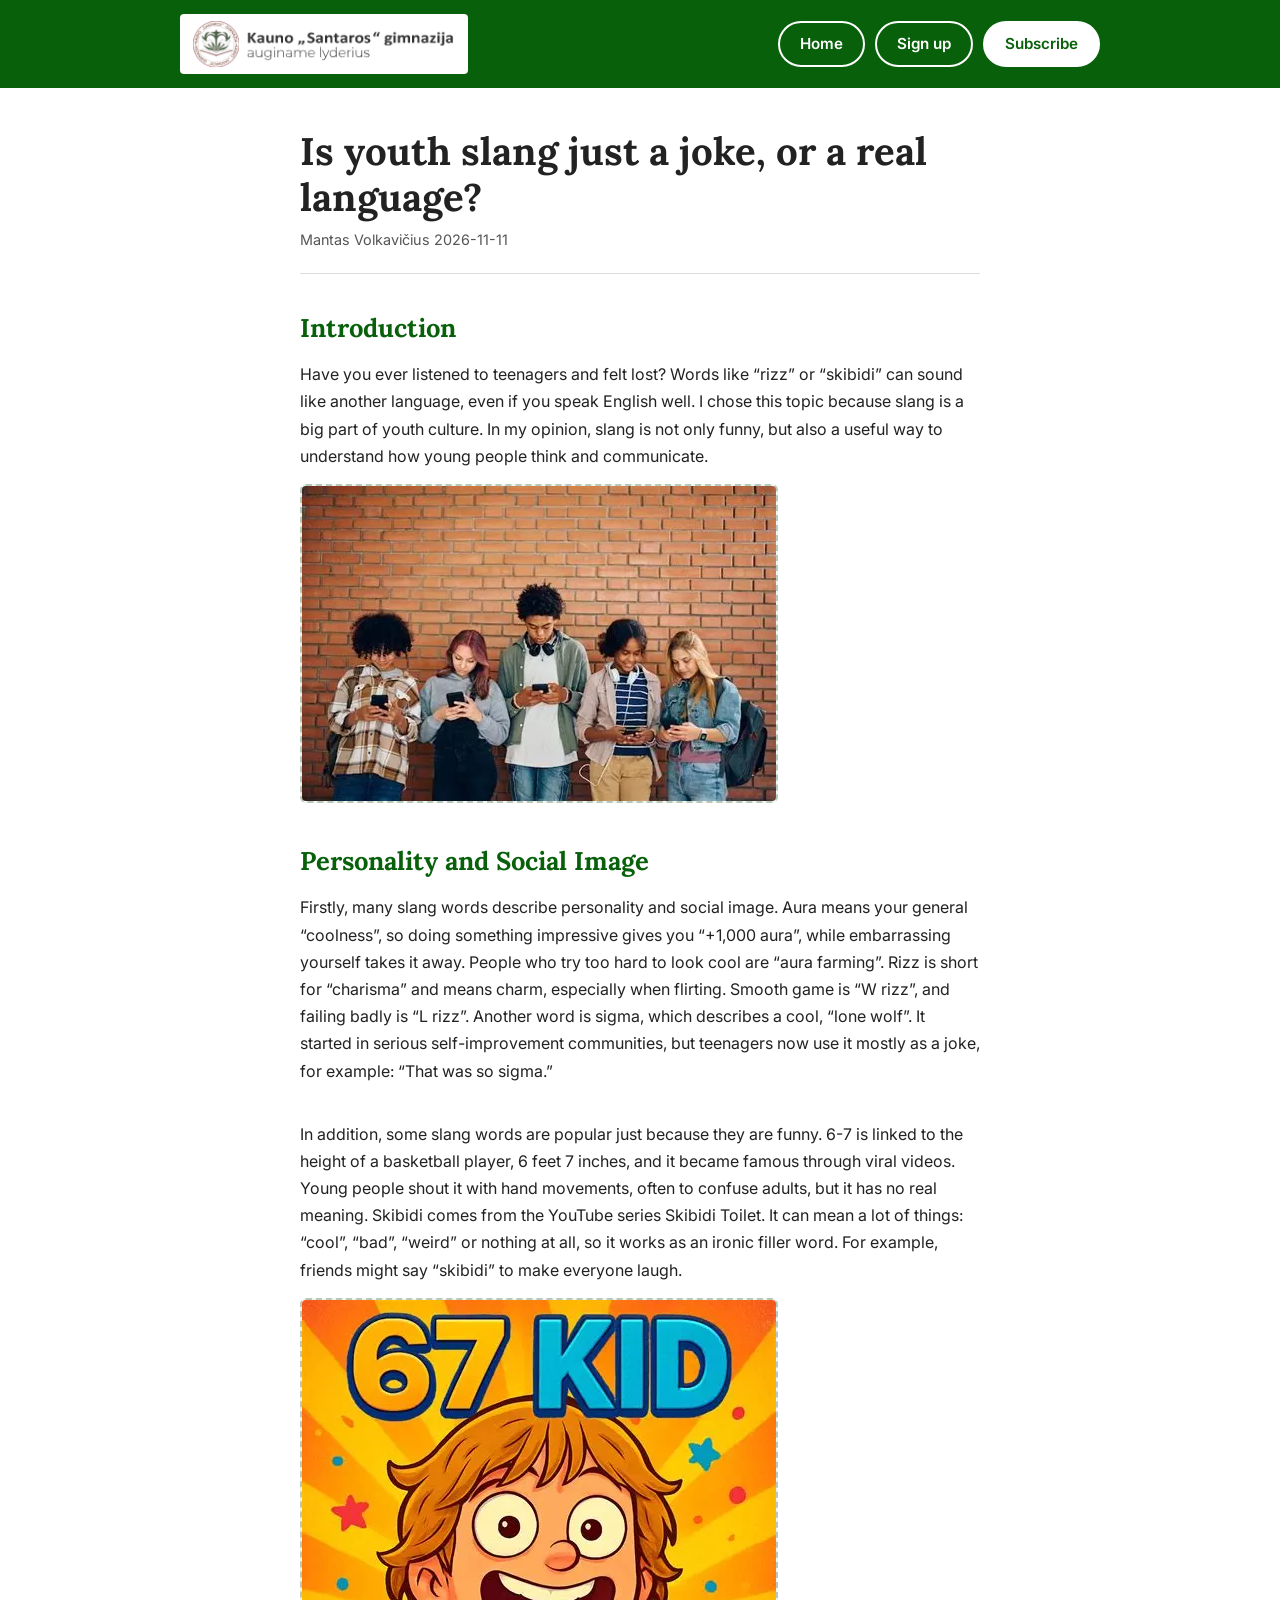
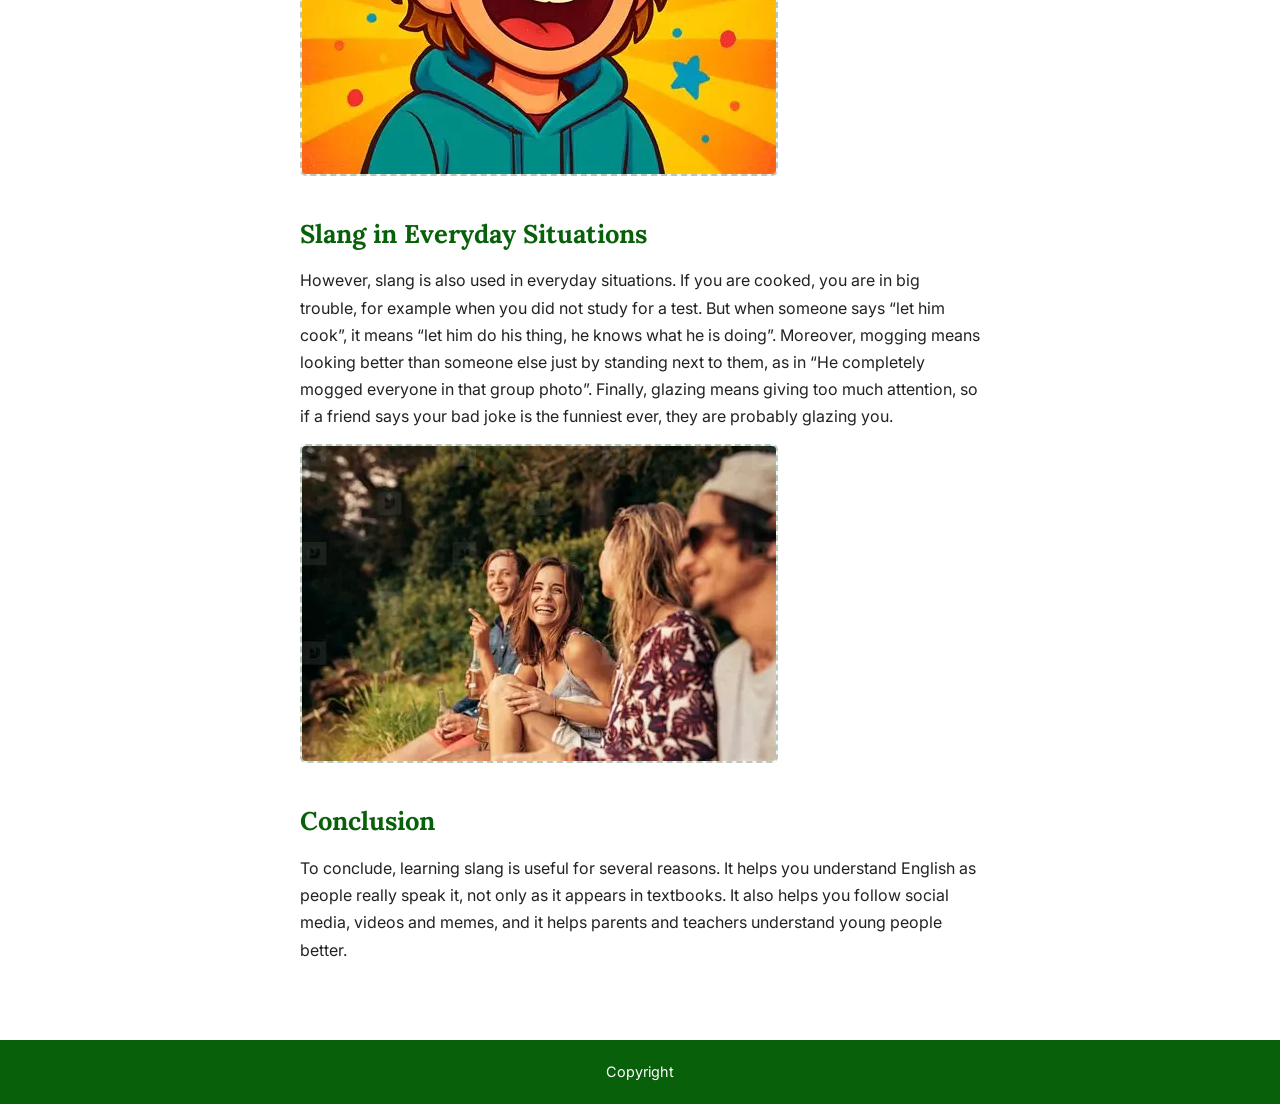
<file: Slangs/Artricle1.html>
<!DOCTYPE html>
<html lang="en">
<head>
  <meta charset="utf-8">
  <meta name="viewport" content="width=device-width, initial-scale=1, viewport-fit=cover">
  <title>Is youth slang just a joke, or a real language?</title>
  <link rel="icon" href="../santara-logo.jpg" type="image/x-icon">
  <link rel="preconnect" href="https://fonts.googleapis.com">
  <link href="https://fonts.googleapis.com/css2?family=Lora:wght@400;700&family=Inter:wght@400;600&display=swap" rel="stylesheet">
  <link rel="stylesheet" href="../css/style.css">
</head>
<body>
  <header>
    <div class="bar">
      <a class="logo" href="#" onclick="return false">
        <img src="../santara-new-logo.png" alt="Kauno Santaros gimnazija">
      </a>
      <nav>
        <a href="../index.html">Home</a>
        <a href="#" onclick="return false">Sign up</a>
        <a class="cta" href="#" onclick="return false">Subscribe</a>
      </nav>
    </div>
  </header>

  <main>
    <article>
      <h1>Is youth slang just a joke, or a real language?</h1>
      <p class="meta">Mantas Volkavičius 2026-11-11</p>
      
      <section id="intro">
        <h2>Introduction</h2>
        <p>Have you ever listened to teenagers and felt lost? Words like “rizz” or “skibidi” can sound like another language, even if you speak English well. I chose this topic because slang is a big part of youth culture. In my opinion, slang is not only funny, but also a useful way to understand how young people think and communicate.</p>
        <figure>
          <img class="img hero" src="OIP.J8mk50Iuo3V-Gm1b8wQvMwHaE7.webp" alt="Image placeholder">
        </figure>
      </section>

      <section id="s1">
        <h2>Personality and Social Image</h2>
        <p>Firstly, many slang words describe personality and social image. Aura means your general “coolness”, so doing something impressive gives you “+1,000 aura”, while embarrassing yourself takes it away. People who try too hard to look cool are “aura farming”. Rizz is short for “charisma” and means charm, especially when flirting. Smooth game is “W rizz”, and failing badly is “L rizz”. Another word is sigma, which describes a cool, “lone wolf”. It started in serious self-improvement communities, but teenagers now use it mostly as a joke, for example: “That was so sigma.”</p>
      </section>

      <section id="s2">
        
        <p>In addition, some slang words are popular just because they are funny. 6-7 is linked to the height of a basketball player, 6 feet 7 inches, and it became famous through viral videos. Young people shout it with hand movements, often to confuse adults, but it has no real meaning. Skibidi comes from the YouTube series Skibidi Toilet. It can mean a lot of things: “cool”, “bad”, “weird” or nothing at all, so it works as an ironic filler word. For example, friends might say “skibidi” to make everyone laugh.</p>
        <figure>
          <img class="img" src="OIP.Bl46G79WP2mMJPfkw9B8qwHaHa.webp" alt="Image placeholder">
        </figure>
      </section>

      <section id="s3">
        <h2>Slang in Everyday Situations</h2>
        <p>However, slang is also used in everyday situations. If you are cooked, you are in big trouble, for example when you did not study for a test. But when someone says “let him cook”, it means “let him do his thing, he knows what he is doing”. Moreover, mogging means looking better than someone else just by standing next to them, as in “He completely mogged everyone in that group photo”. Finally, glazing means giving too much attention, so if a friend says your bad joke is the funniest ever, they are probably glazing you.</p>
        <figure>
          <img class="img" src="OIP.KZ4Xfla2DckK1RjzI4SrcgHaE7.webp" alt="Image placeholder">
        </figure>
      </section>

      <section id="s4">
        <h2>Conclusion</h2>
        To conclude, learning slang is useful for several reasons. It helps you understand English as people really speak it, not only as it appears in textbooks. It also helps you follow social media, videos and memes, and it helps parents and teachers understand young people better.</p>
      </section>
    </article>
  </main>

  <footer>Copyright</footer>
</body>
</html>
</file>
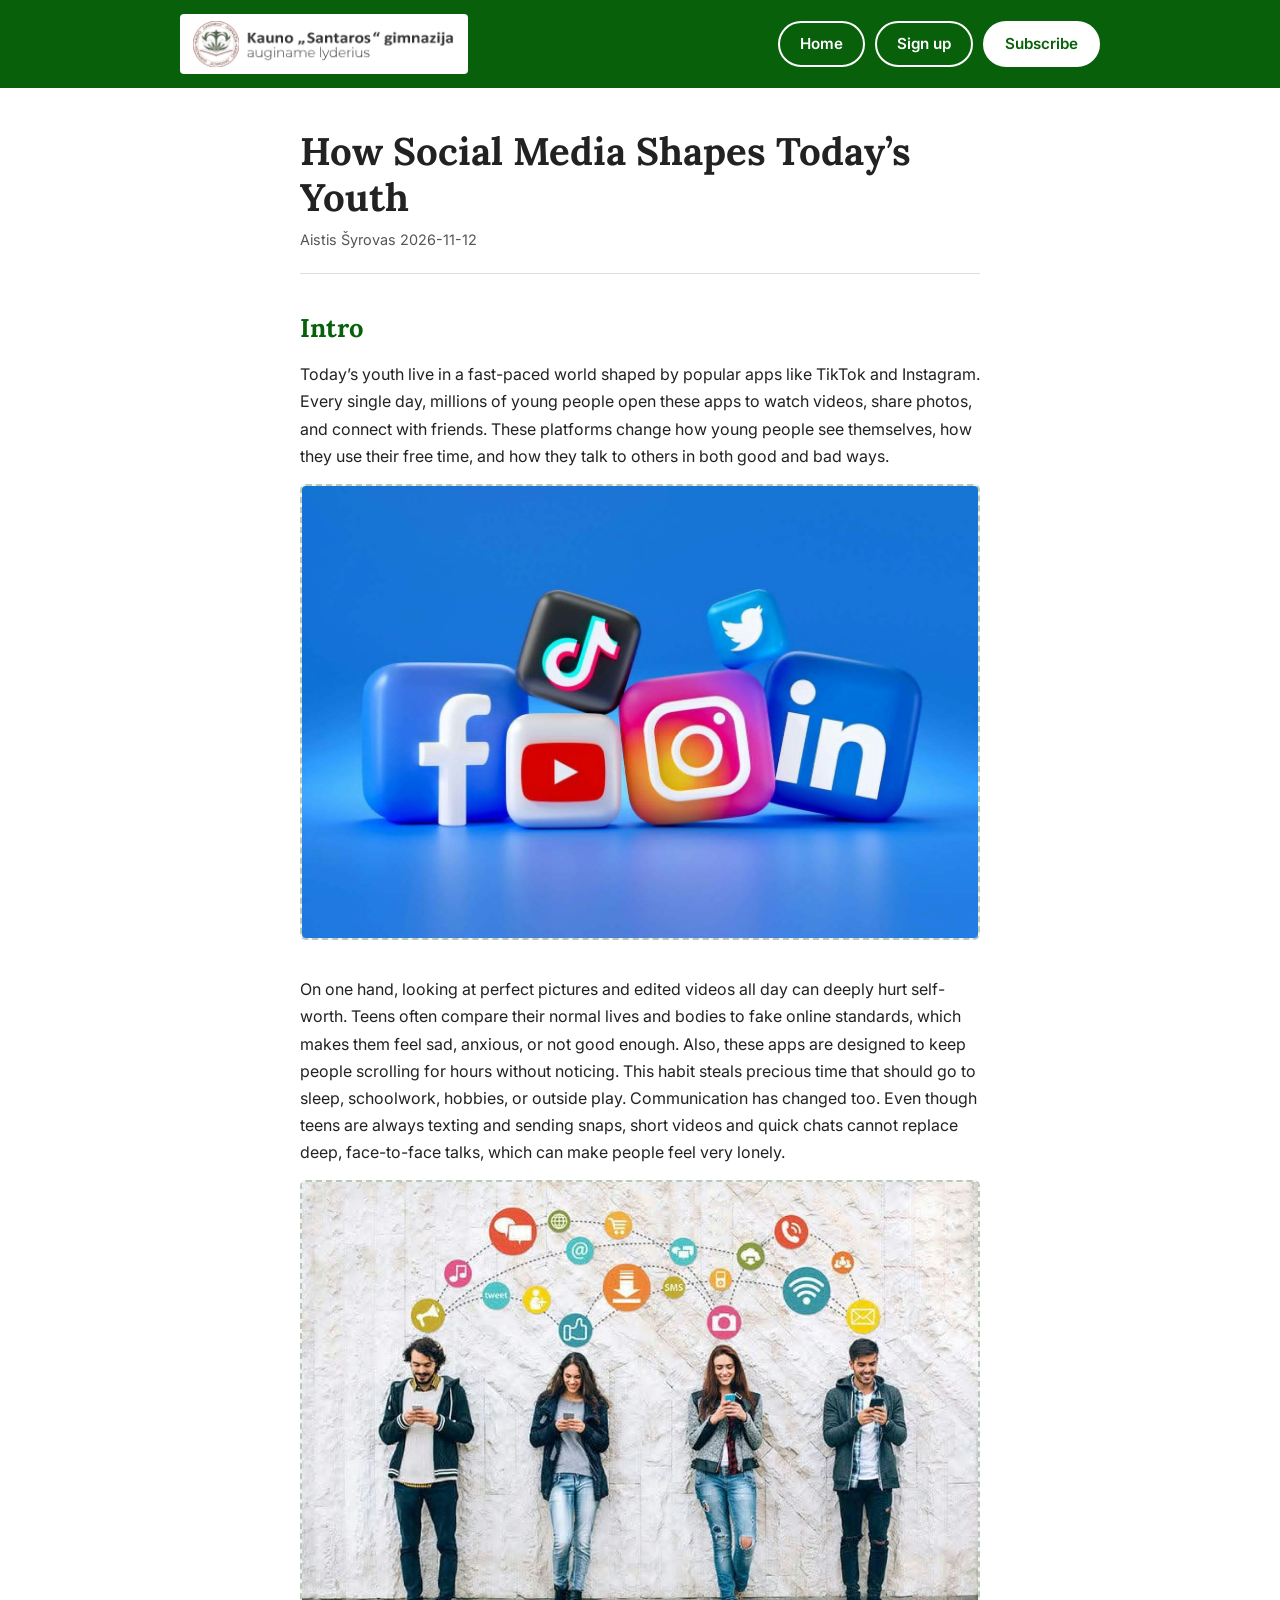
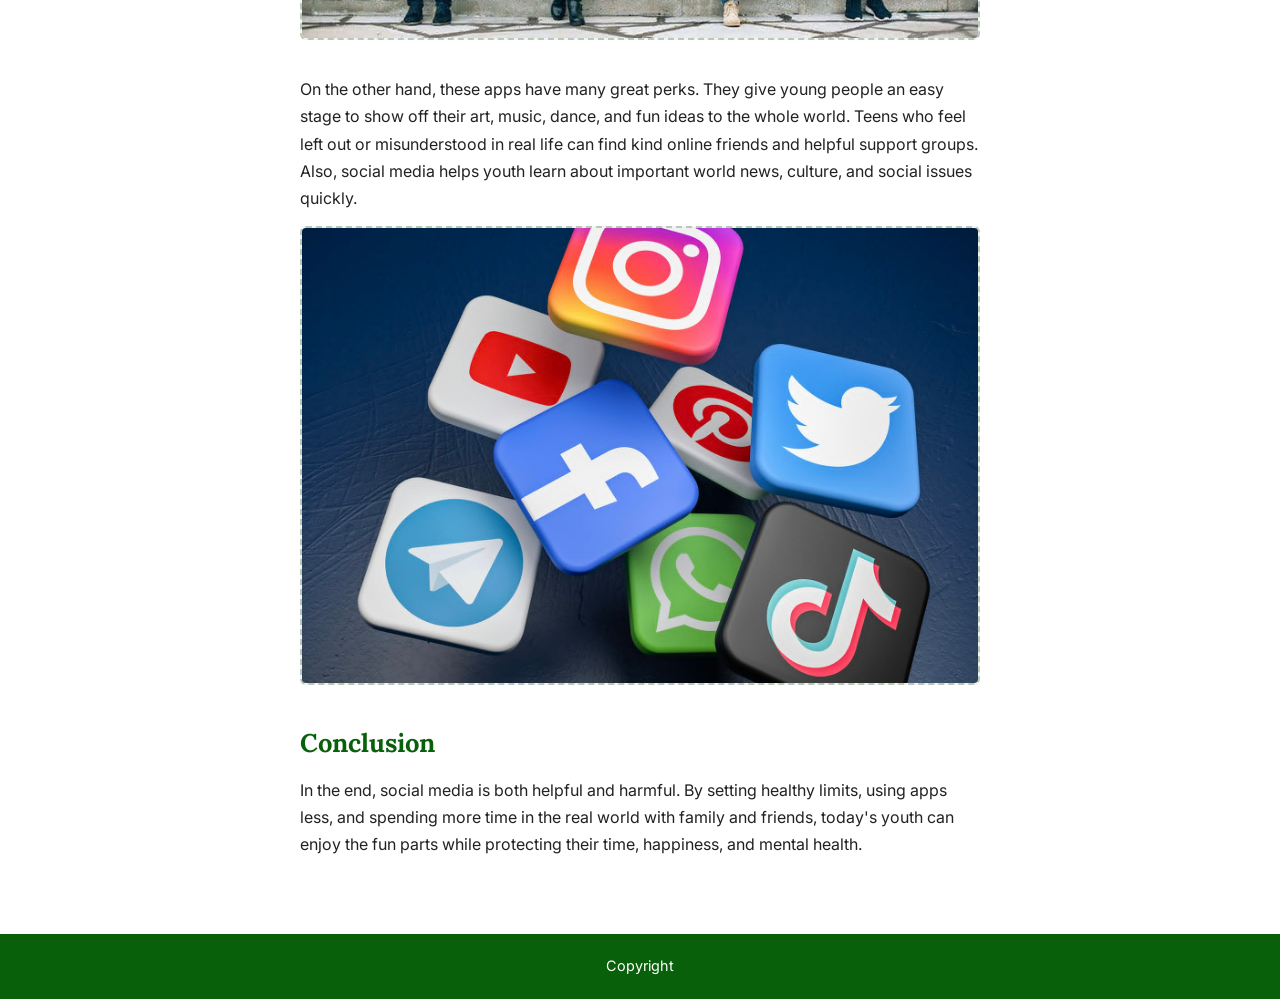
<file: socialMedia/Artricle1.html>
<!DOCTYPE html>
<html lang="en">
<head>
  <meta charset="utf-8">
  <meta name="viewport" content="width=device-width, initial-scale=1, viewport-fit=cover">
  <title>How Social Media Shapes Today’s Youth</title>
  <link rel="icon" href="../santara-logo.jpg" type="image/x-icon">
  <link rel="preconnect" href="https://fonts.googleapis.com">
  <link href="https://fonts.googleapis.com/css2?family=Lora:wght@400;700&family=Inter:wght@400;600&display=swap" rel="stylesheet">
  <link rel="stylesheet" href="../css/style.css">
</head>
<body>
  <header>
    <div class="bar">
      <a class="logo" href="#" onclick="return false">
        <img src="../santara-new-logo.png" alt="Kauno Santaros gimnazija">
      </a>
      <nav>
        <a href="../index.html">Home</a>
        <a href="#" onclick="return false">Sign up</a>
        <a class="cta" href="#" onclick="return false">Subscribe</a>
      </nav>
    </div>
  </header>

  <main>
    <article>
      <h1>How Social Media Shapes Today’s Youth</h1>
      <p class="meta">Aistis Šyrovas  2026-11-12</p>
      
      <section id="intro">
        <h2>Intro</h2>
        <p>Today’s youth live in a fast-paced world shaped by popular apps like TikTok and Instagram. Every single day, millions of young people open these apps to watch videos, share photos, and connect with friends. These platforms change how young people see themselves, how they use their free time, and how they talk to others in both good and bad ways.</p>
        <figure>
          <img class="img hero" src="download.jpg" alt="Image placeholder">
        </figure>
      </section>

      <section id="s1">
        <h2></h2>
        <p>On one hand, looking at perfect pictures and edited videos all day can deeply hurt self-worth. Teens often compare their normal lives and bodies to fake online standards, which makes them feel sad, anxious, or not good enough. Also, these apps are designed to keep people scrolling for hours without noticing. This habit steals precious time that should go to sleep, schoolwork, hobbies, or outside play. Communication has changed too. Even though teens are always texting and sending snaps, short videos and quick chats cannot replace deep, face-to-face talks, which can make people feel very lonely.</p>
        <figure>
          <img class="img" src="download (1).jpg" alt="Image placeholder">
        </figure>
      </section>

      <section id="s2">
        <h2></h2>
        <p>On the other hand, these apps have many great perks. They give young people an easy stage to show off their art, music, dance, and fun ideas to the whole world. Teens who feel left out or misunderstood in real life can find kind online friends and helpful support groups. Also, social media helps youth learn about important world news, culture, and social issues quickly.</p>
        <figure>
          <img class="img" src="download (2).jpg" alt="Image placeholder">
        </figure>
      </section>

      <section id="s3">
        <h2>Conclusion</h2>
        <p>In the end, social media is both helpful and harmful. By setting healthy limits, using apps less, and spending more time in the real world with family and friends, today's youth can enjoy the fun parts while protecting their time, happiness, and mental health.</p>
      </section>
    </article>
  </main>

  <footer>Copyright</footer>
</body>
</html>
</file>
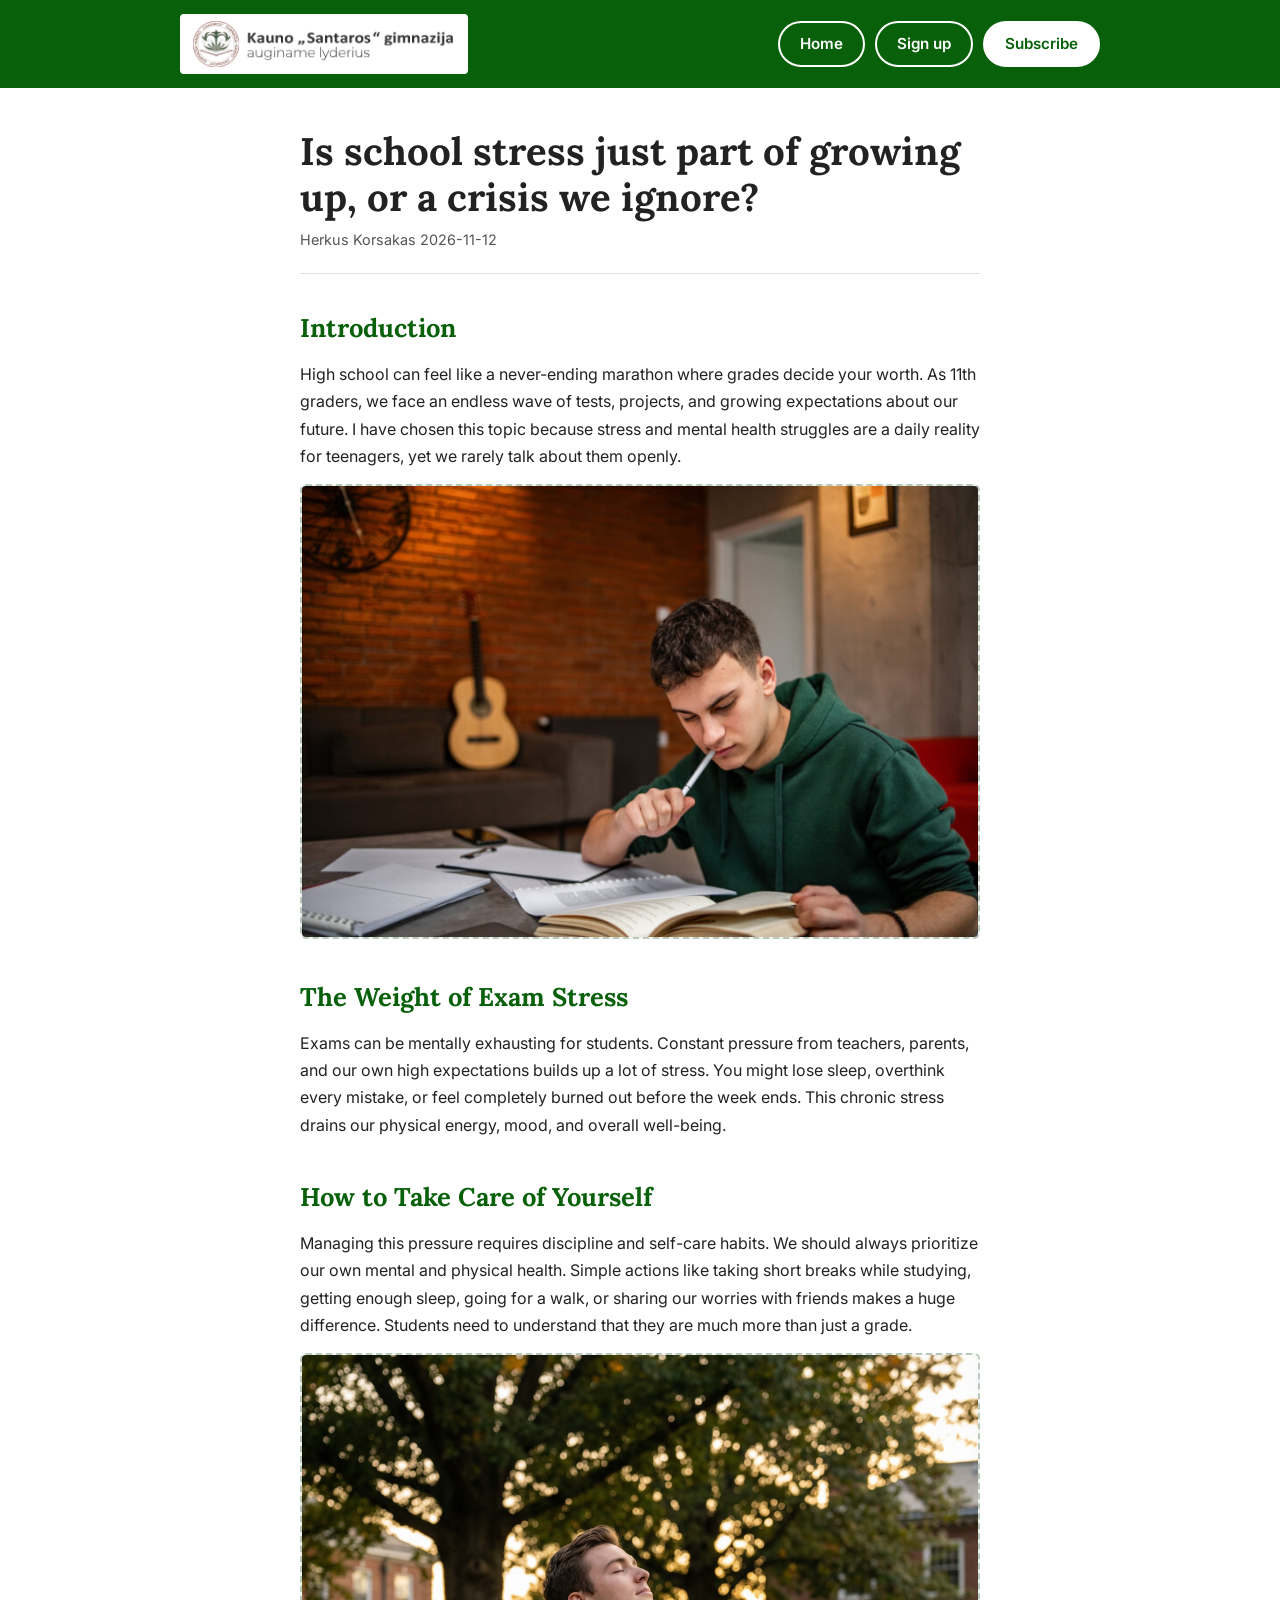
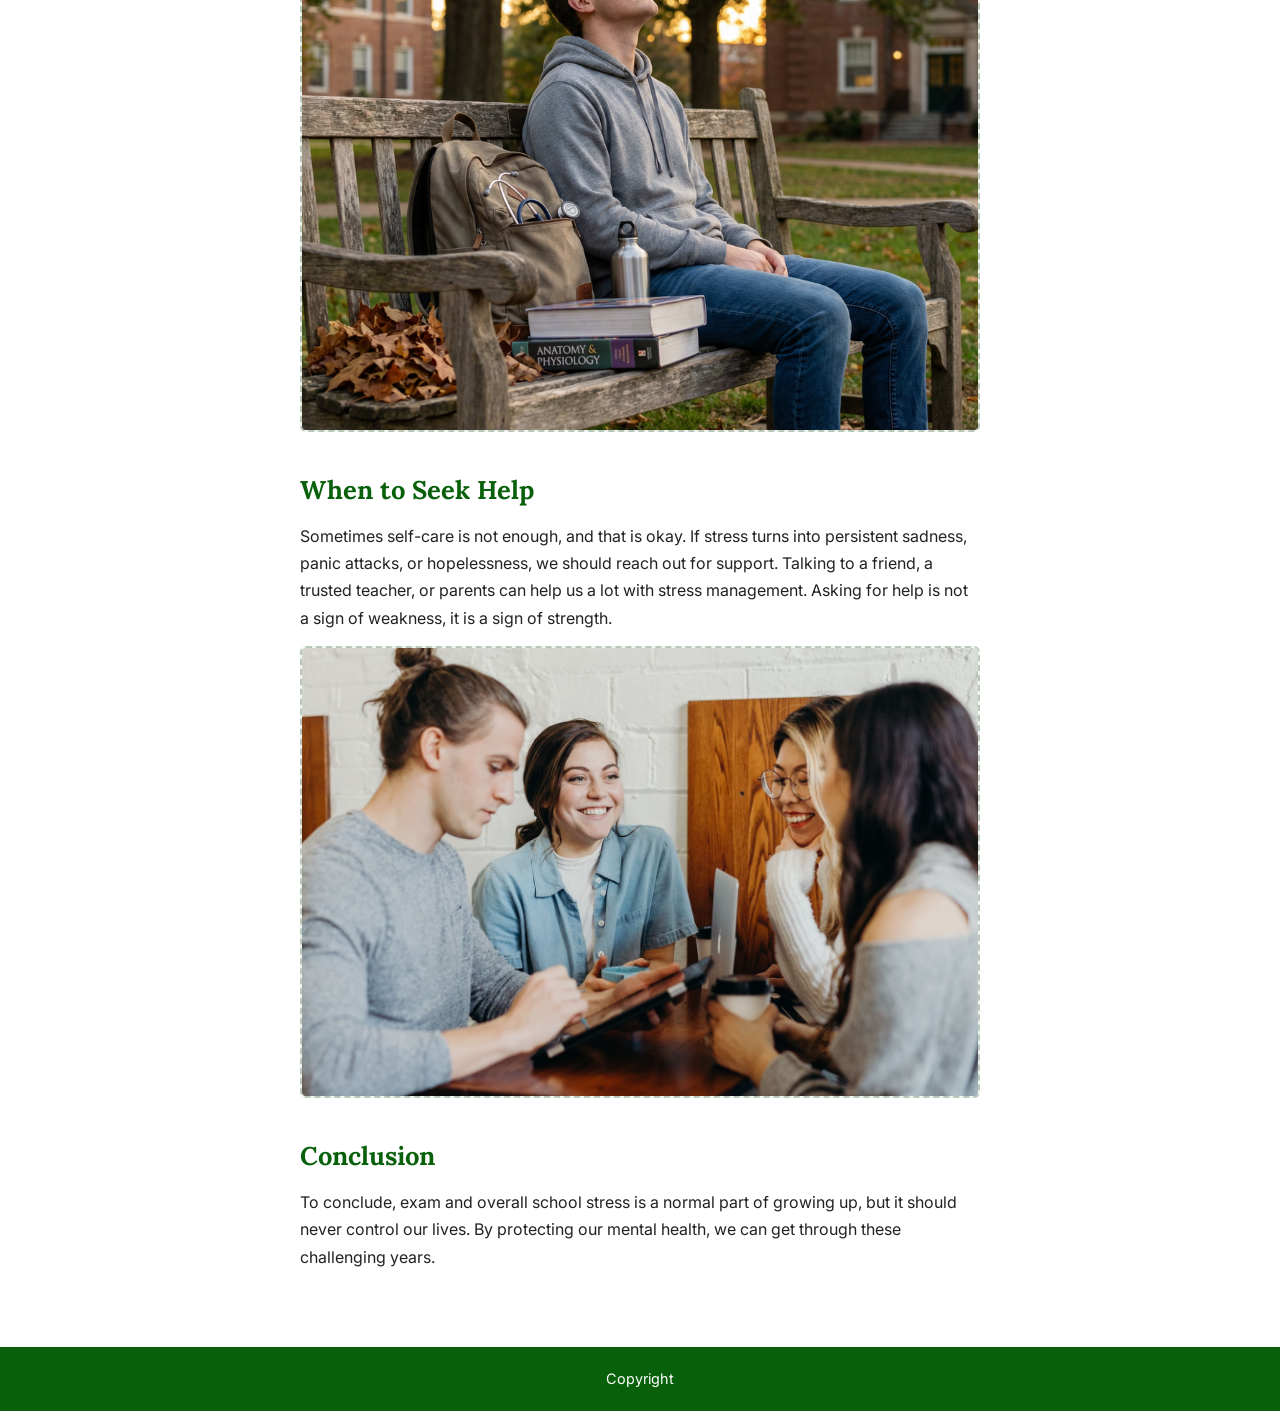
<file: Stress/Artricle1.html>
<!DOCTYPE html>
<html lang="en">
<head>
  <meta charset="utf-8">
  <meta name="viewport" content="width=device-width, initial-scale=1, viewport-fit=cover">
  <title>Is school stress just part of growing up, or a crisis we ignore?</title>
  <link rel="icon" href="../santara-logo.jpg" type="image/x-icon">
  <link rel="preconnect" href="https://fonts.googleapis.com">
  <link href="https://fonts.googleapis.com/css2?family=Lora:wght@400;700&family=Inter:wght@400;600&display=swap" rel="stylesheet">
  <link rel="stylesheet" href="../css/style.css">
</head>
<body>
  <header>
    <div class="bar">
      <a class="logo" href="#" onclick="return false">
        <img src="../santara-new-logo.png" alt="Kauno Santaros gimnazija">
      </a>
      <nav>
        <a href="../index.html">Home</a>
        <a href="#" onclick="return false">Sign up</a>
        <a class="cta" href="#" onclick="return false">Subscribe</a>
      </nav>
    </div>
  </header>

  <main>
    <article>
      <h1>Is school stress just part of growing up, or a crisis we ignore?</h1>
      <p class="meta">Herkus Korsakas 2026-11-12</p>
      
      <section id="intro">
        <h2>Introduction</h2>
        <p>High school can feel like a never-ending marathon where grades decide your worth. As 11th graders, we face an endless wave of tests, projects, and growing expectations about our future. I have chosen this topic because stress and mental health struggles are a daily reality for teenagers, yet we rarely talk about them openly.</p>
        <figure>
          <img class="img hero" src="image.png" alt="Image placeholder">
        </figure>
      </section>

      <section id="s1">
        <h2>The Weight of Exam Stress</h2>
        <p>Exams can be mentally exhausting for students. Constant pressure from teachers, parents, and our own high expectations builds up a lot of stress. You might lose sleep, overthink every mistake, or feel completely burned out before the week ends. This chronic stress drains our physical energy, mood, and overall well-being.</p>
      </section>

      <section id="s2">
        <h2>How to Take Care of Yourself</h2>
        <p>Managing this pressure requires discipline and self-care habits. We should always prioritize our own mental and physical health. Simple actions like taking short breaks while studying, getting enough sleep, going for a walk, or sharing our worries with friends makes a huge difference. Students need to understand that they are much more than just a grade.</p>
        <figure>
          <img class="img" src="image1.png" alt="Image placeholder">
        </figure>
      </section>

      <section id="s3">
        <h2>When to Seek Help</h2>
        <p>Sometimes self-care is not enough, and that is okay. If stress turns into persistent sadness, panic attacks, or hopelessness, we should reach out for support. Talking to a friend, a trusted teacher, or parents can help us a lot with stress management. Asking for help is not a sign of weakness, it is a sign of strength.</p>
        <figure>
          <img class="img" src="image2.png" alt="Image placeholder">
        </figure>
      </section>

      <section id="s4">
        <h2>Conclusion</h2>
        <p>To conclude, exam and overall school stress is a normal part of growing up, but it should never control our lives. By protecting our mental health, we can get through these challenging years.</p>
      </section>
    </article>
  </main>

  <footer>Copyright</footer>
</body>
</html>
</file>
<file: css/home.css>
:root {
  --green: #08610A;
  --bg: #ffffff;
  --text: #222222;
  --muted: #555555;
  --line: #dddddd;
  --on-green: #ffffff;
  color-scheme: light;
  box-sizing: border-box;
}

*, *::before, *::after {
  box-sizing: border-box;
}

html {
  scroll-padding-top: env(safe-area-inset-top, 0px);
}

body {
  margin: 0;
  background: var(--bg);
  color: var(--text);
  font-family: "Inter", Arial, sans-serif;
  line-height: 1.6;
  min-height: 100vh;
  min-height: 100dvh;
  display: flex;
  flex-direction: column;
}

header {
  background: var(--green);
  color: var(--on-green);
  padding-top: env(safe-area-inset-top, 0px);
}

.bar {
  max-width: 1100px;
  margin: 0 auto;
  padding: 14px 20px;
  display: flex;
  align-items: center;
  justify-content: space-between;
  gap: 16px;
  flex-wrap: wrap;
}

.logo {
  background: #fff;
  padding: 6px 12px;
  border-radius: 4px;
  display: block;
  line-height: 0;
}

.logo img {
  height: 48px;
  max-width: 100%;
  display: block;
}

nav {
  display: flex;
  gap: 10px;
  flex-wrap: wrap;
}

nav a {
  color: var(--on-green);
  text-decoration: none;
  font-weight: 600;
  font-size: .95rem;
  padding: 8px 20px;
  border: 2px solid var(--on-green);
  border-radius: 999px;
  background: transparent;
}

nav a:hover {
  background: #ffffff;
  color: var(--green);
}

nav a.cta {
  background: #ffffff;
  color: var(--green);
}

nav a.cta:hover {
  background: #e3f1e3;
  border-color: #e3f1e3;
}

main {
  max-width: 1100px;
  width: 100%;
  flex: 1;
  margin: 0 auto;
  padding: 40px 20px;
}

h1 {
  font-family: "Lora", Georgia, serif;
  font-size: 2.4rem;
  line-height: 1.2;
  margin: 0 0 8px;
}

.sub {
  color: var(--muted);
  margin: 0 0 32px;
  padding-bottom: 20px;
  border-bottom: 1px solid var(--line);
}

.grid {
  display: grid;
  grid-template-columns: repeat(4, 1fr);
  grid-auto-rows: 340px; /* Fiksuotas eilutės aukštis užtikrina tolygų tinklelį */
  grid-auto-flow: dense;
  gap: 20px;
}

.feature {
  grid-column: span 2;
  grid-row: span 2;
}

.wide {
  grid-column: span 2;
}

.full {
  grid-column: 1 / -1;
}

.feature h2 {
  font-size: 1.7rem;
}

.feature .body p {
  font-size: 1rem;
}

.card {
  display: flex;
  flex-direction: column;
  border: 1px solid var(--line);
  border-radius: 8px;
  overflow: hidden;
  text-decoration: none;
  color: var(--text);
  background: var(--bg);
}

.card:hover {
  border-color: var(--green);
  box-shadow: 0 0 0 1px var(--green);
}

/* Sutvarkytas paveikslėlio konteineris */
.img {
  display: block;
  width: 100%;
  height: 180px; /* Standartinis aukštis paprastoms kortelėms */
  background: #f1f4f1;
  border-bottom: 1px solid var(--line);
  overflow: hidden;
  flex-shrink: 0;
}

/* Jeigu tai didelė (.feature) kortelė, leidžiame paveikslėliui užimti daugiau vietos */
.feature .img {
  height: calc(100% - 150px); /* Prisitaiko prie dvigubo aukščio kortelės */
  min-height: 320px;
}

/* Užtikriname, kad pats <img> elementas gražiai užpildytų savo dėžutę */
.img img {
  width: 100%;
  height: 100%;
  object-fit: cover;
  object-position: center;
  display: block;
}

.body {
  padding: 16px 18px 18px;
  display: flex;
  flex-direction: column;
  flex: 1;
}

.tag {
  font-size: .75rem;
  font-weight: 600;
  text-transform: uppercase;
  letter-spacing: .05em;
  color: var(--green);
}

h2 {
  font-family: "Lora", Georgia, serif;
  font-size: 1.2rem;
  line-height: 1.3;
  margin: 6px 0 8px;
}

.body p {
  margin: 0 0 14px;
  font-size: .92rem;
  color: var(--muted);
  display: -webkit-box;
  line-clamp: 2;
  -webkit-line-clamp: 2;
  -webkit-box-orient: vertical;
  overflow: hidden;
}

.more {
  font-weight: 600;
  color: var(--green);
  font-size: .9rem;
  margin-top: auto; /* Prispaudžia „Read article“ nuorodą prie kortelės apačios */
}

footer {
  background: var(--green);
  color: var(--on-green);
  text-align: center;
  padding: 24px 20px calc(24px + env(safe-area-inset-bottom, 0px));
  font-size: .9rem;
}

@media (max-width: 1000px) {
  .grid {
    grid-template-columns: repeat(2, 1fr);
    grid-auto-rows: auto;
  }
  .feature {
    grid-row: span 1;
  }
  .feature .img {
    height: 200px;
  }
  h1 {
    font-size: 2.1rem;
  }
}

@media (max-width: 600px) {
  .bar {
    flex-direction: column;
    align-items: stretch;
    gap: 12px;
    padding: 12px 16px;
  }
  .logo {
    align-self: center;
  }
  .logo img {
    height: 40px;
  }
  nav {
    width: 100%;
    gap: 8px;
  }
  nav a {
    flex: 1;
    text-align: center;
    padding: 8px 10px;
    font-size: .9rem;
  }
  main {
    padding: 24px 16px;
  }
  h1 {
    font-size: 1.7rem;
  }
  .grid {
    grid-template-columns: 1fr;
    grid-auto-rows: auto;
  }
  .feature, .wide, .full {
    grid-column: auto;
    grid-row: auto;
  }
  .img {
    height: 220px;
  }
}
</file>
<file: css/style.css>
:root {
  --green: #08610A;
  --bg: #ffffff;
  --text: #222222;
  --muted: #555555;
  --line: #dddddd;
  --on-green: #ffffff;
  color-scheme: light;
  box-sizing: border-box;
  padding-top: env(safe-area-inset-top, 0px);
  padding-bottom: env(safe-area-inset-bottom, 0px);
}

*, *::before, *::after {
  box-sizing: border-box;
}

html {
  scroll-padding-top: env(safe-area-inset-top, 0px);
}

body {
  margin: 0;
  background: var(--bg);
  color: var(--text);
  font-family: "Inter", Arial, sans-serif;
  line-height: 1.7;
}

header {
  background: var(--green);
  color: var(--on-green);
}

.bar {
  max-width: 960px;
  margin: 0 auto;
  padding: 14px 20px;
  display: flex;
  align-items: center;
  justify-content: space-between;
  gap: 16px;
  flex-wrap: wrap;
}

.logo {
  background: #fff;
  padding: 6px 12px;
  border-radius: 4px;
  display: block;
  line-height: 0;
}

.logo img {
  height: 48px;
  max-width: 100%;
  display: block;
}

nav {
  display: flex;
  gap: 10px;
  flex-wrap: wrap;
}

nav a {
  color: var(--on-green);
  text-decoration: none;
  font-weight: 600;
  font-size: .95rem;
  padding: 8px 20px;
  border: 2px solid var(--on-green);
  border-radius: 999px;
  background: transparent;
}

nav a:hover {
  background: #ffffff;
  color: var(--green);
}

nav a.cta {
  background: #ffffff;
  color: var(--green);
}

nav a.cta:hover {
  background: #e3f1e3;
  border-color: #e3f1e3;
}

main {
  max-width: 720px;
  margin: 0 auto;
  padding: 40px 20px;
}

h1 {
  font-family: "Lora", Georgia, serif;
  font-size: 2.4rem;
  line-height: 1.2;
  margin: 0 0 8px;
}

.meta {
  color: var(--muted);
  font-size: .9rem;
  margin: 0 0 32px;
  padding-bottom: 20px;
  border-bottom: 1px solid var(--line);
}

h2 {
  font-family: "Lora", Georgia, serif;
  font-size: 1.6rem;
  margin: 0 0 12px;
  color: var(--green);
}

section {
  margin-bottom: 36px;
}

p {
  margin: 0 0 14px;
}

footer {
  background: var(--green);
  color: var(--on-green);
  text-align: center;
  padding: 20px;
  font-size: .9rem;
}

figure {
  margin: 0 0 18px;
}

.img {
  background: #f1f4f1;
  border: 2px dashed #b9c9b9;
  border-radius: 6px;
  display: flex;
  align-items: center;
  justify-content: center;
  color: #7a8a7a;
  font-size: .9rem;
  overflow: hidden;
  max-width: 100%;
}


figcaption {
  font-size: .8rem;
  color: var(--muted);
  margin-top: 6px;
  font-style: italic;
}

h1, h2, p {
  overflow-wrap: break-word;
}

@media (max-width: 900px) {
  main {
    padding: 32px 24px;
  }
  h1 {
    font-size: 2.1rem;
  }
}

@media (max-width: 600px) {
  .bar {
    flex-direction: column;
    align-items: stretch;
    gap: 12px;
    padding: 12px 16px;
  }
  .logo {
    align-self: center;
  }
  .logo img {
    height: 40px;
  }
  nav {
    width: 100%;
    gap: 8px;
  }
  nav a {
    flex: 1;
    text-align: center;
    padding: 8px 10px;
    font-size: .9rem;
  }
  main {
    padding: 24px 16px;
  }
  h1 {
    font-size: 1.7rem;
  }
  h2 {
    font-size: 1.3rem;
  }
  section {
    margin-bottom: 28px;
  }
  .img.hero {
    aspect-ratio: 16/9;
  }
}
</file>
